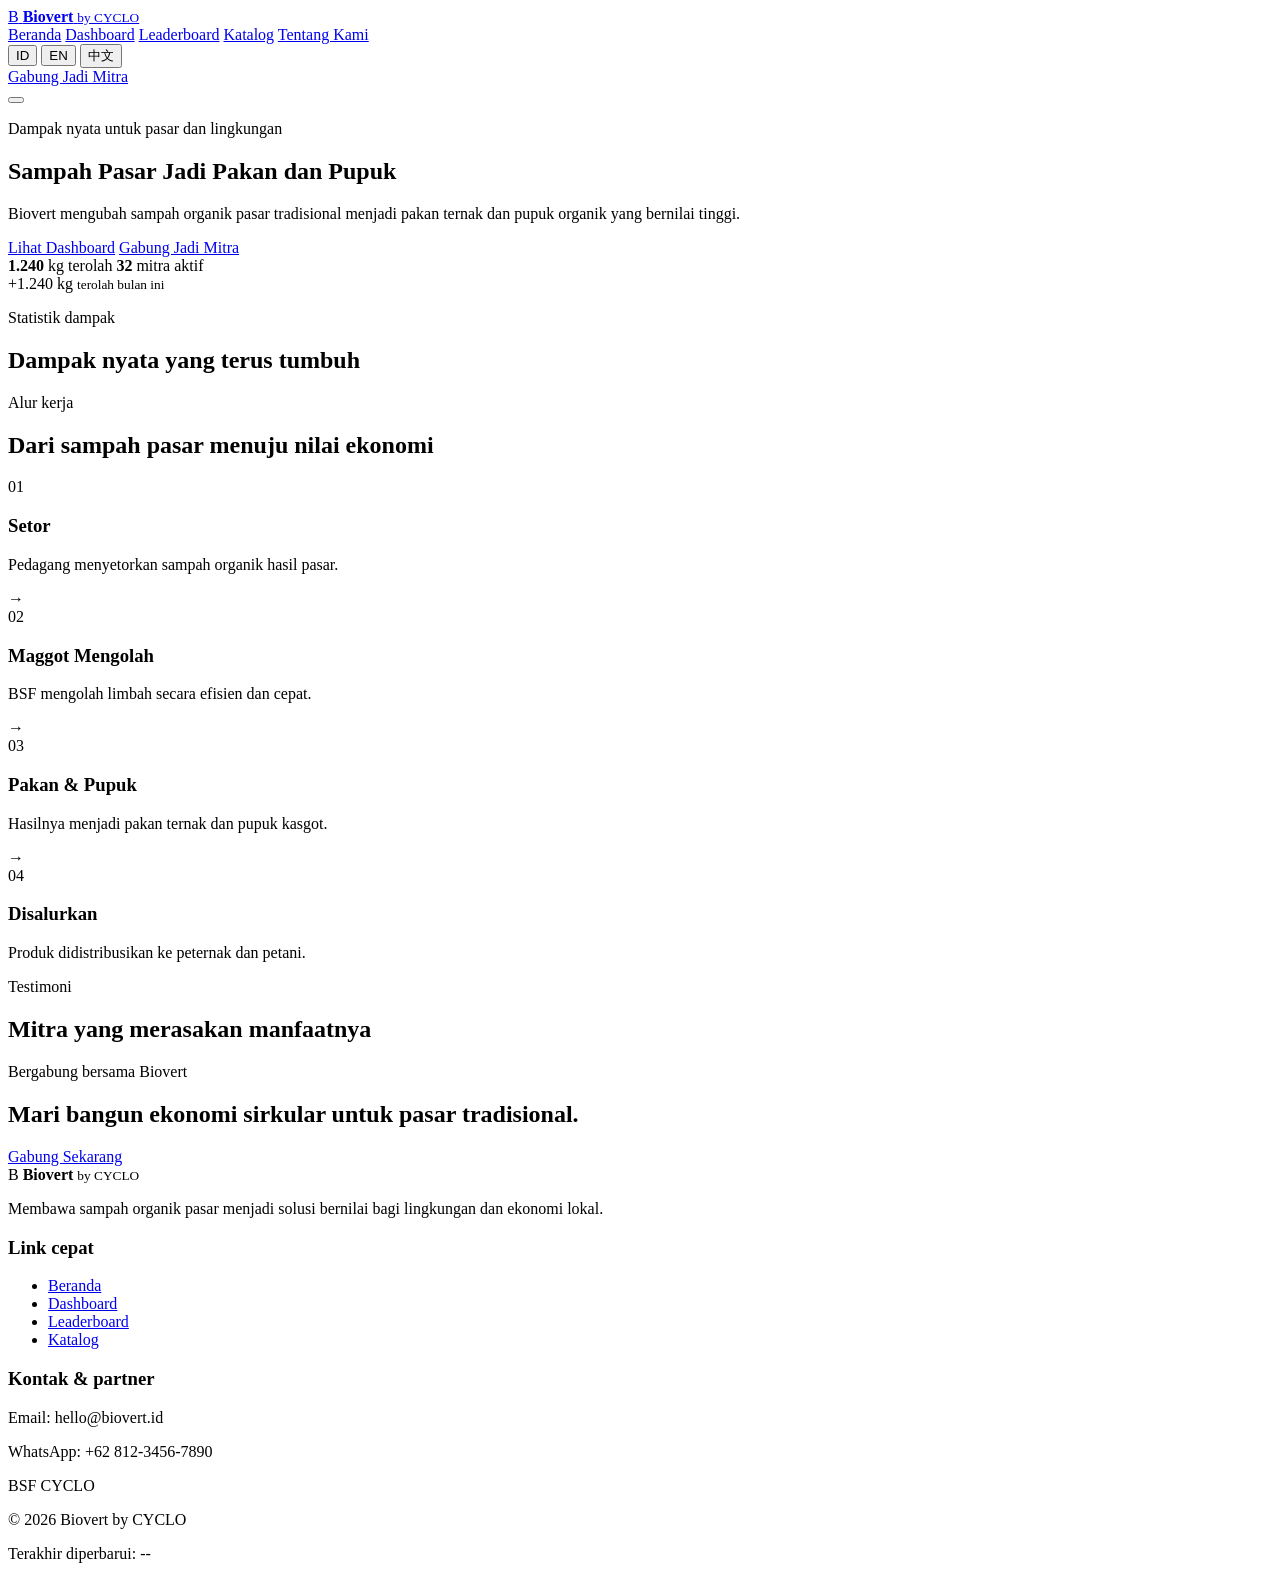
<file: index.html>
<!DOCTYPE html>
<html lang="id">
  <head>
    <meta charset="UTF-8" />
    <meta name="viewport" content="width=device-width, initial-scale=1.0" />
    <title>Biovert by CYCLO</title>
    <meta name="description" content="Biovert mengubah sampah organik pasar menjadi pakan ternak dan pupuk organik melalui budidaya maggot BSF." />
    <meta property="og:title" content="Biovert by CYCLO" />
    <meta property="og:description" content="Sampah pasar jadi pakan dan pupuk untuk masa depan yang berkelanjutan." />
    <meta property="og:type" content="website" />
    <meta property="og:image" content="/assets/images/og-image.jpg" />
    <link rel="preconnect" href="https://fonts.googleapis.com" />
    <link rel="preconnect" href="https://fonts.gstatic.com" crossorigin />
    <link href="https://fonts.googleapis.com/css2?family=Inter:wght@400;500;600;700;800&family=Poppins:wght@600;700;800&family=Noto+Sans+SC:wght@400;500;700&display=swap" rel="stylesheet" />
    <link rel="stylesheet" href="assets/css/styles.css" />
  </head>
  <body>
    <header class="site-header">
      <div class="container nav-wrap">
        <a class="brand" href="index.html" aria-label="Biovert home">
          <span class="brand-mark">B</span>
          <span class="brand-text">
            <strong>Biovert</strong>
            <small>by CYCLO</small>
          </span>
        </a>

        <nav class="nav" aria-label="Main navigation">
          <a href="index.html">Beranda</a>
          <a href="dashboard.html">Dashboard</a>
          <a href="leaderboard.html">Leaderboard</a>
          <a href="katalog.html">Katalog</a>
          <a href="tentang.html">Tentang Kami</a>
        </nav>

        <div class="nav-actions">
          <div class="language-switcher" aria-label="Language switcher">
            <button class="lang-btn active" data-lang="id">ID</button>
            <button class="lang-btn" data-lang="en">EN</button>
            <button class="lang-btn" data-lang="zh">中文</button>
          </div>
          <a class="btn btn-primary" href="gabung.html">Gabung Jadi Mitra</a>
        </div>

        <button class="menu-toggle" aria-label="Open navigation" aria-expanded="false">
          <span></span><span></span><span></span>
        </button>
      </div>
    </header>

    <main>
      <section class="hero section-sm">
        <div class="container hero-grid">
          <div class="hero-copy reveal-up">
            <p class="eyebrow" data-i18n="home.eyebrow">Dampak nyata untuk pasar dan lingkungan</p>
            <h1 data-i18n="home.heroTitle">Sampah Pasar Jadi Pakan dan Pupuk</h1>
            <p class="lead" data-i18n="home.heroLead">Biovert mengubah sampah organik pasar tradisional menjadi pakan ternak dan pupuk organik yang bernilai tinggi.</p>
            <div class="hero-actions">
              <a href="dashboard.html" class="btn btn-primary" data-i18n="home.dashboardBtn">Lihat Dashboard</a>
              <a href="gabung.html" class="btn btn-outline" data-i18n="home.joinBtn">Gabung Jadi Mitra</a>
            </div>
            <div class="meta-row">
              <span class="pill"><strong>1.240</strong> kg terolah</span>
              <span class="pill"><strong>32</strong> mitra aktif</span>
            </div>
          </div>

          <div class="hero-visual reveal-up">
            <div class="visual-card card">
              <div class="mini-grid">
                <div class="mini-box green"></div>
                <div class="mini-box amber"></div>
                <div class="mini-box dark"></div>
                <div class="mini-box light"></div>
              </div>
              <div class="impact-glow">
                <span class="impact-text">+1.240 kg</span>
                <small>terolah bulan ini</small>
              </div>
            </div>
          </div>
        </div>
      </section>

      <section class="stats section-sm">
        <div class="container">
          <div class="section-heading center">
            <p class="eyebrow" data-i18n="home.statsEyebrow">Statistik dampak</p>
            <h2 data-i18n="home.statsTitle">Dampak nyata yang terus tumbuh</h2>
          </div>
          <div id="impact-cards" class="stats-grid"></div>
        </div>
      </section>

      <section class="workflow section-sm">
        <div class="container">
          <div class="section-heading center">
            <p class="eyebrow" data-i18n="home.workflowEyebrow">Alur kerja</p>
            <h2 data-i18n="home.workflowTitle">Dari sampah pasar menuju nilai ekonomi</h2>
          </div>
          <div class="steps-grid">
            <div class="step-card card">
              <div class="step-icon">01</div>
              <h3 data-i18n="home.step1">Setor</h3>
              <p data-i18n="home.step1Text">Pedagang menyetorkan sampah organik hasil pasar.</p>
            </div>
            <div class="step-arrow">→</div>
            <div class="step-card card">
              <div class="step-icon">02</div>
              <h3 data-i18n="home.step2">Maggot Mengolah</h3>
              <p data-i18n="home.step2Text">BSF mengolah limbah secara efisien dan cepat.</p>
            </div>
            <div class="step-arrow">→</div>
            <div class="step-card card">
              <div class="step-icon">03</div>
              <h3 data-i18n="home.step3">Pakan & Pupuk</h3>
              <p data-i18n="home.step3Text">Hasilnya menjadi pakan ternak dan pupuk kasgot.</p>
            </div>
            <div class="step-arrow">→</div>
            <div class="step-card card">
              <div class="step-icon">04</div>
              <h3 data-i18n="home.step4">Disalurkan</h3>
              <p data-i18n="home.step4Text">Produk didistribusikan ke peternak dan petani.</p>
            </div>
          </div>
        </div>
      </section>

      <section class="testimonials section-sm">
        <div class="container">
          <div class="section-heading center">
            <p class="eyebrow" data-i18n="home.testiEyebrow">Testimoni</p>
            <h2 data-i18n="home.testiTitle">Mitra yang merasakan manfaatnya</h2>
          </div>
          <div id="testimonial-cards" class="testimonial-grid"></div>
        </div>
      </section>

      <section class="cta-band section-sm">
        <div class="container">
          <div class="cta-panel">
            <div>
              <p class="eyebrow light" data-i18n="home.ctaEyebrow">Bergabung bersama Biovert</p>
              <h2 data-i18n="home.ctaTitle">Mari bangun ekonomi sirkular untuk pasar tradisional.</h2>
            </div>
            <a href="gabung.html" class="btn btn-light" data-i18n="home.ctaBtn">Gabung Sekarang</a>
          </div>
        </div>
      </section>
    </main>

    <footer class="site-footer">
      <div class="container footer-grid">
        <div>
          <div class="brand footer-brand">
            <span class="brand-mark">B</span>
            <span class="brand-text">
              <strong>Biovert</strong>
              <small>by CYCLO</small>
            </span>
          </div>
          <p data-i18n="footer.about">Membawa sampah organik pasar menjadi solusi bernilai bagi lingkungan dan ekonomi lokal.</p>
        </div>
        <div>
          <h3 data-i18n="footer.linksTitle">Link cepat</h3>
          <ul>
            <li><a href="index.html" data-i18n="nav.home">Beranda</a></li>
            <li><a href="dashboard.html" data-i18n="nav.dashboard">Dashboard</a></li>
            <li><a href="leaderboard.html" data-i18n="nav.leaderboard">Leaderboard</a></li>
            <li><a href="katalog.html" data-i18n="nav.catalog">Katalog</a></li>
          </ul>
        </div>
        <div>
          <h3 data-i18n="footer.contactTitle">Kontak & partner</h3>
          <p>Email: hello@biovert.id</p>
          <p>WhatsApp: +62 812-3456-7890</p>
          <div class="partner-badges">
            <span>BSF</span>
            <span>CYCLO</span>
          </div>
        </div>
      </div>
      <div class="footer-bottom">
        <div class="container">
          <p>© 2026 Biovert by CYCLO</p>
          <p class="last-updated" data-role="last-updated">Terakhir diperbarui: --</p>
        </div>
      </div>
    </footer>

    <script src="assets/js/data.js"></script>
    <script src="assets/js/app.js"></script>
  </body>
</html>
</file>
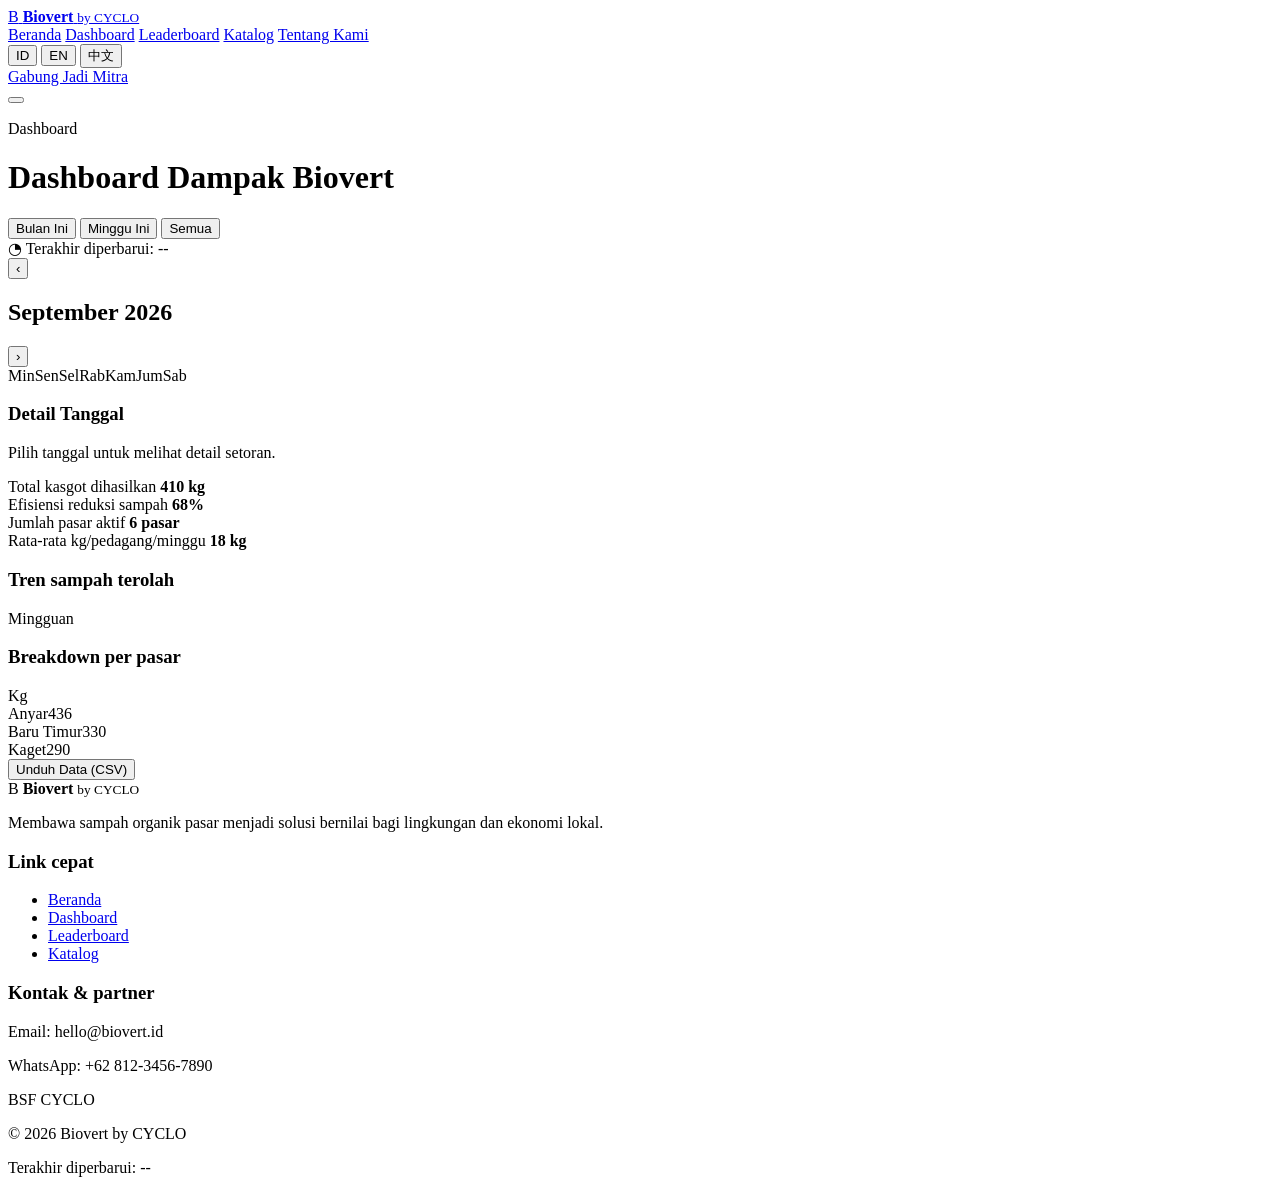
<file: dashboard.html>
<!DOCTYPE html>
<html lang="id">
  <head>
    <meta charset="UTF-8" />
    <meta name="viewport" content="width=device-width, initial-scale=1.0" />
    <title>Dashboard Data - Biovert</title>
    <meta name="description" content="Dashboard dampak Biovert: kalender setoran, grafik trend, dan ringkasan real-time." />
    <meta property="og:title" content="Dashboard Data - Biovert" />
    <meta property="og:description" content="Pantau dampak sosial dan lingkungan Biovert dalam satu dashboard." />
    <meta property="og:type" content="website" />
    <meta property="og:image" content="/assets/images/og-image.jpg" />
    <link rel="preconnect" href="https://fonts.googleapis.com" />
    <link rel="preconnect" href="https://fonts.gstatic.com" crossorigin />
    <link href="https://fonts.googleapis.com/css2?family=Inter:wght@400;500;600;700;800&family=Poppins:wght@600;700;800&family=Noto+Sans+SC:wght@400;500;700&display=swap" rel="stylesheet" />
    <link rel="stylesheet" href="assets/css/styles.css" />
  </head>
  <body>
    <header class="site-header">
      <div class="container nav-wrap">
        <a class="brand" href="index.html" aria-label="Biovert home">
          <span class="brand-mark">B</span>
          <span class="brand-text">
            <strong>Biovert</strong>
            <small>by CYCLO</small>
          </span>
        </a>

        <nav class="nav" aria-label="Main navigation">
          <a href="index.html">Beranda</a>
          <a href="dashboard.html">Dashboard</a>
          <a href="leaderboard.html">Leaderboard</a>
          <a href="katalog.html">Katalog</a>
          <a href="tentang.html">Tentang Kami</a>
        </nav>

        <div class="nav-actions">
          <div class="language-switcher" aria-label="Language switcher">
            <button class="lang-btn active" data-lang="id">ID</button>
            <button class="lang-btn" data-lang="en">EN</button>
            <button class="lang-btn" data-lang="zh">中文</button>
          </div>
          <a class="btn btn-primary" href="gabung.html">Gabung Jadi Mitra</a>
        </div>

        <button class="menu-toggle" aria-label="Open navigation" aria-expanded="false">
          <span></span><span></span><span></span>
        </button>
      </div>
    </header>

    <main class="page-shell dashboard-page">
      <div class="container page-header">
        <div>
          <p class="eyebrow">Dashboard</p>
          <h1>Dashboard Dampak Biovert</h1>
        </div>
        <div class="toolbar-row">
          <div class="segmented-control" aria-label="Filter range">
            <button class="segment active" data-range="month">Bulan Ini</button>
            <button class="segment" data-range="week">Minggu Ini</button>
            <button class="segment" data-range="all">Semua</button>
          </div>
          <div class="updated-label"><span class="icon-clock">◔</span> Terakhir diperbarui: <span id="dashboard-updated">--</span></div>
        </div>
      </div>

      <div class="container dashboard-layout">
        <section class="panel calendar-panel">
          <div class="calendar-header">
            <button id="prevMonth" class="calendar-nav" aria-label="Previous month">‹</button>
            <h2 id="calendarMonthLabel">September 2026</h2>
            <button id="nextMonth" class="calendar-nav" aria-label="Next month">›</button>
          </div>
          <div class="calendar-weekdays">
            <span>Min</span><span>Sen</span><span>Sel</span><span>Rab</span><span>Kam</span><span>Jum</span><span>Sab</span>
          </div>
          <div id="calendarGrid" class="calendar-grid" aria-live="polite"></div>
        </section>

        <aside id="dateDetails" class="panel details-panel">
          <h3>Detail Tanggal</h3>
          <p class="empty-state">Pilih tanggal untuk melihat detail setoran.</p>
        </aside>
      </div>

      <div class="container dashboard-metrics">
        <div class="summary-grid">
          <article class="panel metric-card">
            <span class="metric-label">Total kasgot dihasilkan</span>
            <strong>410 kg</strong>
          </article>
          <article class="panel metric-card">
            <span class="metric-label">Efisiensi reduksi sampah</span>
            <strong>68%</strong>
          </article>
          <article class="panel metric-card">
            <span class="metric-label">Jumlah pasar aktif</span>
            <strong>6 pasar</strong>
          </article>
          <article class="panel metric-card">
            <span class="metric-label">Rata-rata kg/pedagang/minggu</span>
            <strong>18 kg</strong>
          </article>
        </div>
      </div>

      <div class="container charts-grid">
        <section class="panel">
          <div class="panel-header">
            <h3>Tren sampah terolah</h3>
            <span class="tag">Mingguan</span>
          </div>
          <div class="chart chart-line">
            <div class="line-plot"></div>
          </div>
        </section>

        <section class="panel">
          <div class="panel-header">
            <h3>Breakdown per pasar</h3>
            <span class="tag">Kg</span>
          </div>
          <div class="bars">
            <div class="bar-group"><span class="bar-label">Anyar</span><span class="bar" style="height: 72%"></span><span class="bar-value">436</span></div>
            <div class="bar-group"><span class="bar-label">Baru Timur</span><span class="bar" style="height: 56%"></span><span class="bar-value">330</span></div>
            <div class="bar-group"><span class="bar-label">Kaget</span><span class="bar" style="height: 48%"></span><span class="bar-value">290</span></div>
          </div>
        </section>
      </div>

      <div class="container export-row">
        <button class="btn btn-primary" id="downloadCsvBtn">Unduh Data (CSV)</button>
      </div>
    </main>

    <footer class="site-footer">
      <div class="container footer-grid">
        <div>
          <div class="brand footer-brand">
            <span class="brand-mark">B</span>
            <span class="brand-text">
              <strong>Biovert</strong>
              <small>by CYCLO</small>
            </span>
          </div>
          <p>Membawa sampah organik pasar menjadi solusi bernilai bagi lingkungan dan ekonomi lokal.</p>
        </div>
        <div>
          <h3>Link cepat</h3>
          <ul>
            <li><a href="index.html">Beranda</a></li>
            <li><a href="dashboard.html">Dashboard</a></li>
            <li><a href="leaderboard.html">Leaderboard</a></li>
            <li><a href="katalog.html">Katalog</a></li>
          </ul>
        </div>
        <div>
          <h3>Kontak & partner</h3>
          <p>Email: hello@biovert.id</p>
          <p>WhatsApp: +62 812-3456-7890</p>
          <div class="partner-badges">
            <span>BSF</span>
            <span>CYCLO</span>
          </div>
        </div>
      </div>
      <div class="footer-bottom">
        <div class="container">
          <p>© 2026 Biovert by CYCLO</p>
          <p class="last-updated">Terakhir diperbarui: --</p>
        </div>
      </div>
    </footer>

    <script src="assets/js/data.js"></script>
    <script src="assets/js/app.js"></script>
  </body>
</html>
</file>
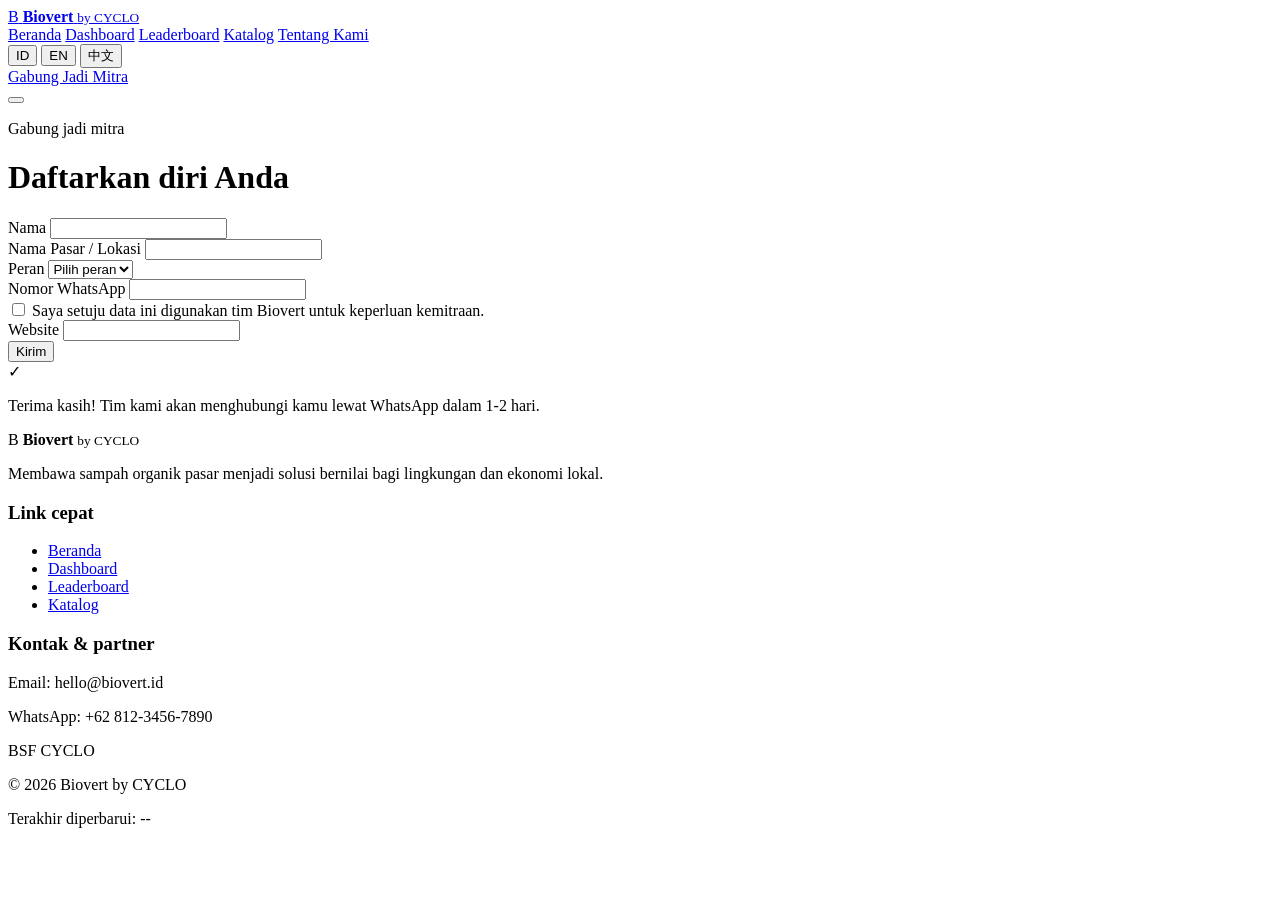
<file: gabung.html>
<!DOCTYPE html>
<html lang="id">
  <head>
    <meta charset="UTF-8" />
    <meta name="viewport" content="width=device-width, initial-scale=1.0" />
    <title>Gabung Jadi Mitra - Biovert</title>
    <meta name="description" content="Form pendaftaran mitra baru Biovert." />
    <meta property="og:title" content="Gabung Jadi Mitra - Biovert" />
    <meta property="og:description" content="Daftarkan diri Anda menjadi mitra Biovert." />
    <meta property="og:type" content="website" />
    <meta property="og:image" content="/assets/images/og-image.jpg" />
    <link rel="preconnect" href="https://fonts.googleapis.com" />
    <link rel="preconnect" href="https://fonts.gstatic.com" crossorigin />
    <link href="https://fonts.googleapis.com/css2?family=Inter:wght@400;500;600;700;800&family=Poppins:wght@600;700;800&family=Noto+Sans+SC:wght@400;500;700&display=swap" rel="stylesheet" />
    <link rel="stylesheet" href="assets/css/styles.css" />
  </head>
  <body>
    <header class="site-header">
      <div class="container nav-wrap">
        <a class="brand" href="index.html" aria-label="Biovert home">
          <span class="brand-mark">B</span>
          <span class="brand-text">
            <strong>Biovert</strong>
            <small>by CYCLO</small>
          </span>
        </a>

        <nav class="nav" aria-label="Main navigation">
          <a href="index.html">Beranda</a>
          <a href="dashboard.html">Dashboard</a>
          <a href="leaderboard.html">Leaderboard</a>
          <a href="katalog.html">Katalog</a>
          <a href="tentang.html">Tentang Kami</a>
        </nav>

        <div class="nav-actions">
          <div class="language-switcher" aria-label="Language switcher">
            <button class="lang-btn active" data-lang="id">ID</button>
            <button class="lang-btn" data-lang="en">EN</button>
            <button class="lang-btn" data-lang="zh">中文</button>
          </div>
          <a class="btn btn-primary" href="gabung.html">Gabung Jadi Mitra</a>
        </div>

        <button class="menu-toggle" aria-label="Open navigation" aria-expanded="false">
          <span></span><span></span><span></span>
        </button>
      </div>
    </header>

    <main class="page-shell">
      <div class="container form-wrap">
        <div class="panel form-panel">
          <p class="eyebrow">Gabung jadi mitra</p>
          <h1>Daftarkan diri Anda</h1>
          <form id="joinForm" novalidate>
            <div class="field-group">
              <label for="nama">Nama</label>
              <input id="nama" name="nama" type="text" required />
              <small class="error-message"></small>
            </div>

            <div class="field-group">
              <label for="pasar">Nama Pasar / Lokasi</label>
              <input id="pasar" name="pasar" type="text" required />
              <small class="error-message"></small>
            </div>

            <div class="field-group">
              <label for="peran">Peran</label>
              <select id="peran" name="peran" required>
                <option value="">Pilih peran</option>
                <option value="Pedagang">Pedagang</option>
                <option value="Peternak">Peternak</option>
                <option value="Petani">Petani</option>
              </select>
              <small class="error-message"></small>
            </div>

            <div class="field-group">
              <label for="whatsapp">Nomor WhatsApp</label>
              <input id="whatsapp" name="whatsapp" type="tel" required />
              <small class="error-message"></small>
            </div>

            <div class="field-group checkbox-field">
              <label class="checkbox-label">
                <input id="consent" name="consent" type="checkbox" />
                <span>Saya setuju data ini digunakan tim Biovert untuk keperluan kemitraan.</span>
              </label>
              <small class="error-message"></small>
            </div>

            <div class="honeypot-field">
              <label for="website">Website</label>
              <input id="website" name="website" type="text" tabindex="-1" autocomplete="off" />
            </div>

            <button type="submit" class="btn btn-primary wide-btn" id="submitJoinBtn">Kirim</button>
          </form>

          <div id="joinSuccess" class="success-box hidden">
            <span class="success-icon">✓</span>
            <p>Terima kasih! Tim kami akan menghubungi kamu lewat WhatsApp dalam 1-2 hari.</p>
          </div>
        </div>
      </div>
    </main>

    <footer class="site-footer">
      <div class="container footer-grid">
        <div>
          <div class="brand footer-brand">
            <span class="brand-mark">B</span>
            <span class="brand-text">
              <strong>Biovert</strong>
              <small>by CYCLO</small>
            </span>
          </div>
          <p>Membawa sampah organik pasar menjadi solusi bernilai bagi lingkungan dan ekonomi lokal.</p>
        </div>
        <div>
          <h3>Link cepat</h3>
          <ul>
            <li><a href="index.html">Beranda</a></li>
            <li><a href="dashboard.html">Dashboard</a></li>
            <li><a href="leaderboard.html">Leaderboard</a></li>
            <li><a href="katalog.html">Katalog</a></li>
          </ul>
        </div>
        <div>
          <h3>Kontak & partner</h3>
          <p>Email: hello@biovert.id</p>
          <p>WhatsApp: +62 812-3456-7890</p>
          <div class="partner-badges">
            <span>BSF</span>
            <span>CYCLO</span>
          </div>
        </div>
      </div>
      <div class="footer-bottom">
        <div class="container">
          <p>© 2026 Biovert by CYCLO</p>
          <p class="last-updated">Terakhir diperbarui: --</p>
        </div>
      </div>
    </footer>

    <script src="assets/js/data.js"></script>
    <script src="assets/js/app.js"></script>
  </body>
</html>
</file>
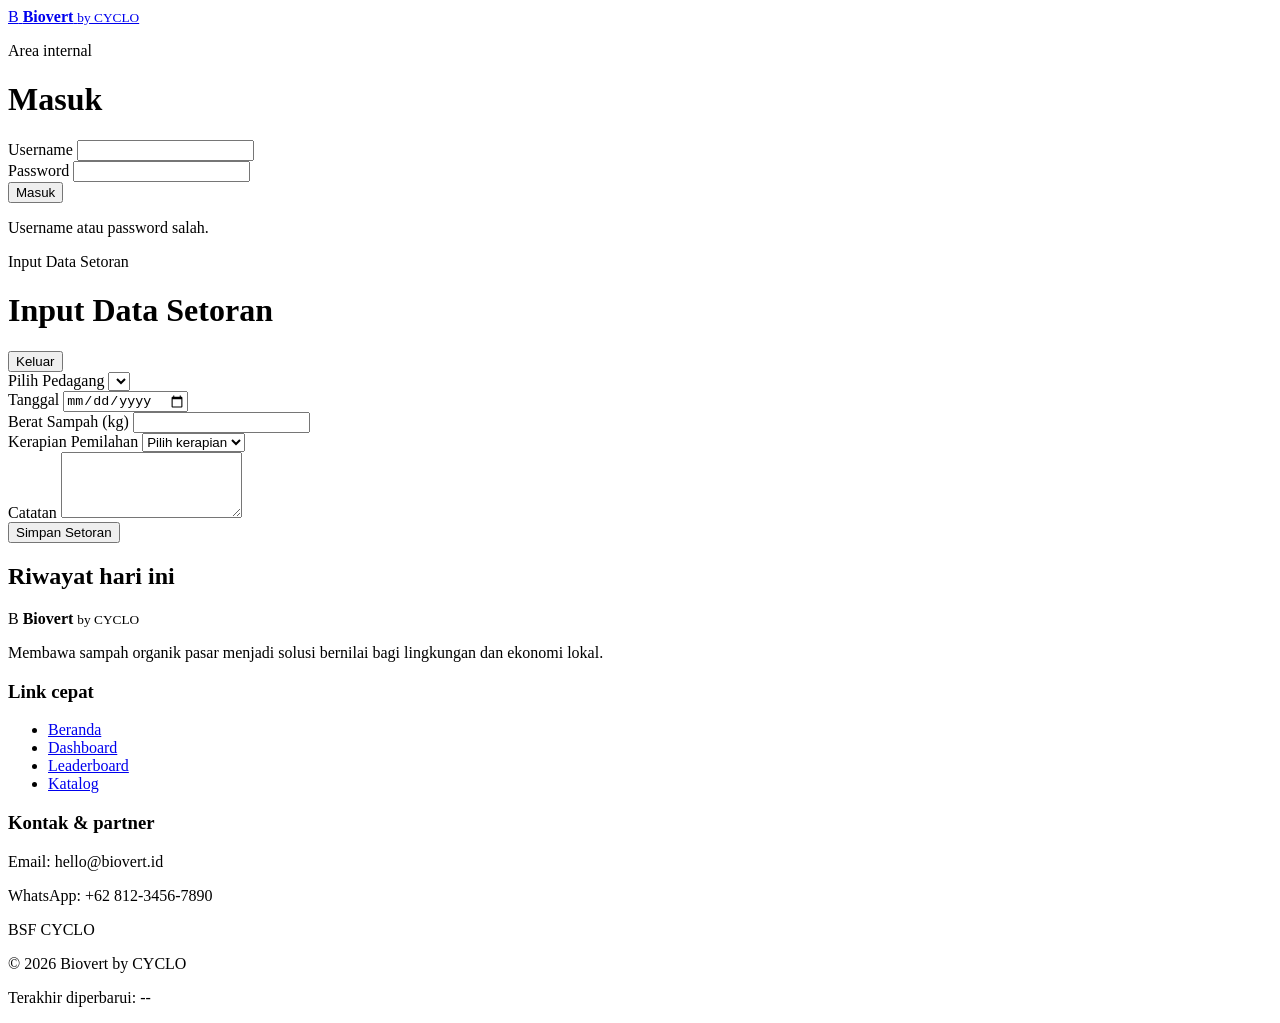
<file: input.html>
<!DOCTYPE html>
<html lang="id">
  <head>
    <meta charset="UTF-8" />
    <meta name="viewport" content="width=device-width, initial-scale=1.0" />
    <title>Input Data Setoran - Biovert</title>
    <meta name="description" content="Form input data setoran internal Biovert." />
    <meta property="og:title" content="Input Data Setoran - Biovert" />
    <meta property="og:description" content="Input data internal untuk mengelola setoran mitra Biovert." />
    <meta property="og:type" content="website" />
    <meta property="og:image" content="/assets/images/og-image.jpg" />
    <link rel="preconnect" href="https://fonts.googleapis.com" />
    <link rel="preconnect" href="https://fonts.gstatic.com" crossorigin />
    <link href="https://fonts.googleapis.com/css2?family=Inter:wght@400;500;600;700;800&family=Poppins:wght@600;700;800&family=Noto+Sans+SC:wght@400;500;700&display=swap" rel="stylesheet" />
    <link rel="stylesheet" href="assets/css/styles.css" />
  </head>
  <body>
    <header class="site-header">
      <div class="container nav-wrap">
        <a class="brand" href="index.html" aria-label="Biovert home">
          <span class="brand-mark">B</span>
          <span class="brand-text">
            <strong>Biovert</strong>
            <small>by CYCLO</small>
          </span>
        </a>
        <div class="nav-spacer"></div>
      </div>
    </header>

    <main class="page-shell login-shell">
      <div class="container auth-shell">
        <div id="loginCard" class="panel auth-panel">
          <p class="eyebrow">Area internal</p>
          <h1>Masuk</h1>
          <form id="loginForm" novalidate>
            <div class="field-group">
              <label for="loginUsername">Username</label>
              <input id="loginUsername" type="text" required />
            </div>
            <div class="field-group">
              <label for="loginPassword">Password</label>
              <input id="loginPassword" type="password" required />
            </div>
            <button type="submit" class="btn btn-primary wide-btn">Masuk</button>
            <p id="loginError" class="field-error hidden">Username atau password salah.</p>
          </form>
        </div>

        <div id="inputPanel" class="panel input-panel hidden">
          <div class="panel-header auth-header">
            <div>
              <p class="eyebrow">Input Data Setoran</p>
              <h1>Input Data Setoran</h1>
            </div>
            <button id="logoutBtn" class="btn btn-outline">Keluar</button>
          </div>

          <form id="setoranForm" novalidate>
            <div class="field-group">
              <label for="pedagangSelect">Pilih Pedagang</label>
              <select id="pedagangSelect" required></select>
              <small class="error-message"></small>
            </div>

            <div class="field-group">
              <label for="tanggalSetoran">Tanggal</label>
              <input id="tanggalSetoran" type="date" required />
              <small class="error-message"></small>
            </div>

            <div class="field-group">
              <label for="beratSampah">Berat Sampah (kg)</label>
              <input id="beratSampah" type="number" min="0.1" step="0.1" required />
              <small class="error-message"></small>
            </div>

            <div class="field-group">
              <label for="kerapian">Kerapian Pemilahan</label>
              <select id="kerapian" required>
                <option value="">Pilih kerapian</option>
                <option value="Rapi">Rapi</option>
                <option value="Cukup Rapi">Cukup Rapi</option>
                <option value="Kurang Rapi">Kurang Rapi</option>
              </select>
              <small class="error-message"></small>
            </div>

            <div class="field-group">
              <label for="catatan">Catatan</label>
              <textarea id="catatan" rows="4"></textarea>
            </div>

            <button type="submit" class="btn btn-primary wide-btn">Simpan Setoran</button>
          </form>

          <div class="history-box">
            <h2>Riwayat hari ini</h2>
            <div id="historyList" class="history-list"></div>
          </div>
        </div>
      </div>
    </main>

    <footer class="site-footer">
      <div class="container footer-grid">
        <div>
          <div class="brand footer-brand">
            <span class="brand-mark">B</span>
            <span class="brand-text">
              <strong>Biovert</strong>
              <small>by CYCLO</small>
            </span>
          </div>
          <p>Membawa sampah organik pasar menjadi solusi bernilai bagi lingkungan dan ekonomi lokal.</p>
        </div>
        <div>
          <h3>Link cepat</h3>
          <ul>
            <li><a href="index.html">Beranda</a></li>
            <li><a href="dashboard.html">Dashboard</a></li>
            <li><a href="leaderboard.html">Leaderboard</a></li>
            <li><a href="katalog.html">Katalog</a></li>
          </ul>
        </div>
        <div>
          <h3>Kontak & partner</h3>
          <p>Email: hello@biovert.id</p>
          <p>WhatsApp: +62 812-3456-7890</p>
          <div class="partner-badges">
            <span>BSF</span>
            <span>CYCLO</span>
          </div>
        </div>
      </div>
      <div class="footer-bottom">
        <div class="container">
          <p>© 2026 Biovert by CYCLO</p>
          <p class="last-updated">Terakhir diperbarui: --</p>
        </div>
      </div>
    </footer>

    <script src="assets/js/data.js"></script>
    <script src="assets/js/app.js"></script>
  </body>
</html>
</file>
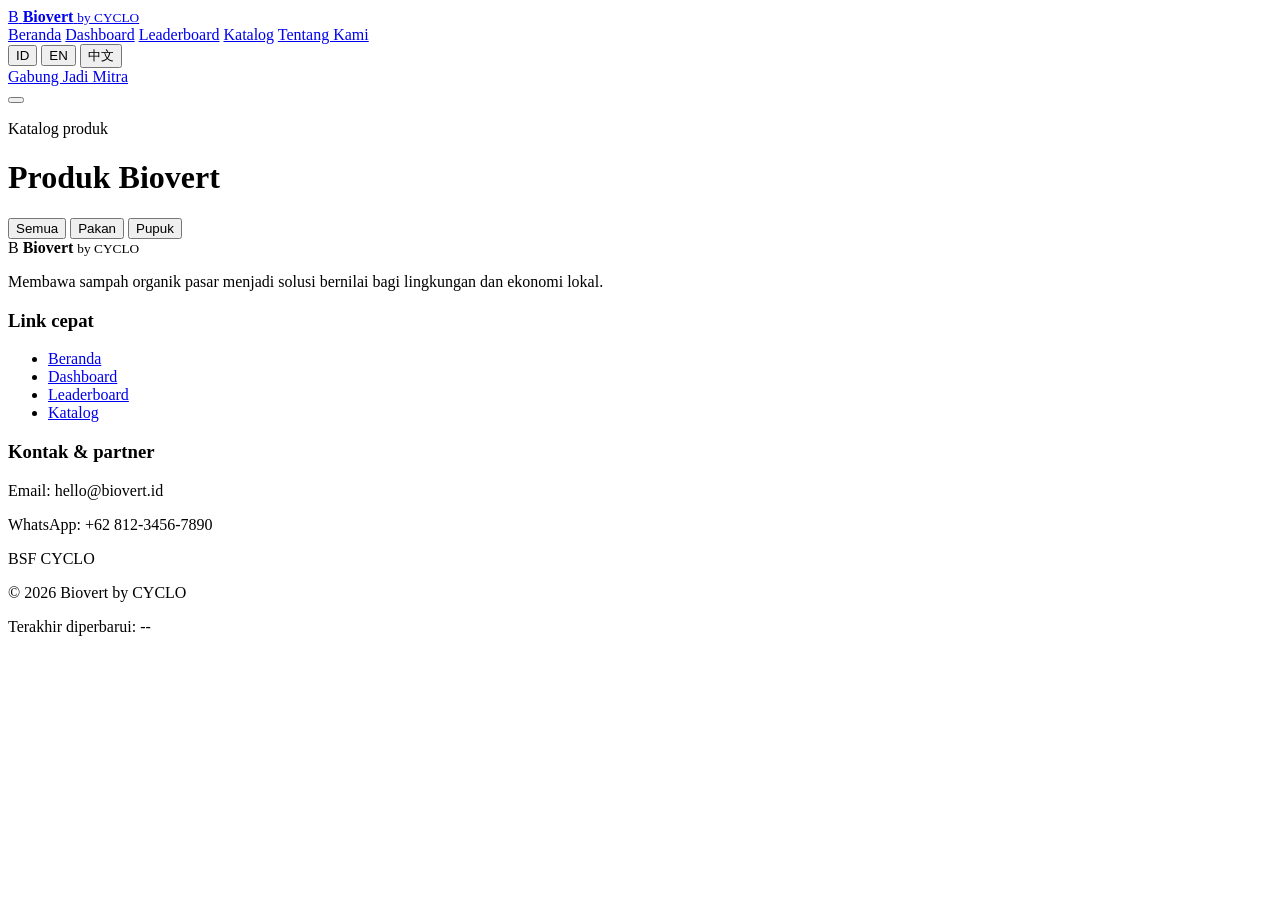
<file: katalog.html>
<!DOCTYPE html>
<html lang="id">
  <head>
    <meta charset="UTF-8" />
    <meta name="viewport" content="width=device-width, initial-scale=1.0" />
    <title>Katalog Produk - Biovert</title>
    <meta name="description" content="Katalog produk Biovert: pakan maggot basah, maggot kering, dan pupuk kasgot." />
    <meta property="og:title" content="Katalog Produk - Biovert" />
    <meta property="og:description" content="Temukan produk ramah lingkungan dari Biovert." />
    <meta property="og:type" content="website" />
    <meta property="og:image" content="/assets/images/og-image.jpg" />
    <link rel="preconnect" href="https://fonts.googleapis.com" />
    <link rel="preconnect" href="https://fonts.gstatic.com" crossorigin />
    <link href="https://fonts.googleapis.com/css2?family=Inter:wght@400;500;600;700;800&family=Poppins:wght@600;700;800&family=Noto+Sans+SC:wght@400;500;700&display=swap" rel="stylesheet" />
    <link rel="stylesheet" href="assets/css/styles.css" />
  </head>
  <body>
    <header class="site-header">
      <div class="container nav-wrap">
        <a class="brand" href="index.html" aria-label="Biovert home">
          <span class="brand-mark">B</span>
          <span class="brand-text">
            <strong>Biovert</strong>
            <small>by CYCLO</small>
          </span>
        </a>

        <nav class="nav" aria-label="Main navigation">
          <a href="index.html">Beranda</a>
          <a href="dashboard.html">Dashboard</a>
          <a href="leaderboard.html">Leaderboard</a>
          <a href="katalog.html">Katalog</a>
          <a href="tentang.html">Tentang Kami</a>
        </nav>

        <div class="nav-actions">
          <div class="language-switcher" aria-label="Language switcher">
            <button class="lang-btn active" data-lang="id">ID</button>
            <button class="lang-btn" data-lang="en">EN</button>
            <button class="lang-btn" data-lang="zh">中文</button>
          </div>
          <a class="btn btn-primary" href="gabung.html">Gabung Jadi Mitra</a>
        </div>

        <button class="menu-toggle" aria-label="Open navigation" aria-expanded="false">
          <span></span><span></span><span></span>
        </button>
      </div>
    </header>

    <main class="page-shell">
      <div class="container page-header">
        <div>
          <p class="eyebrow">Katalog produk</p>
          <h1>Produk Biovert</h1>
        </div>
      </div>
      <div class="container catalog-filter">
        <div class="segmented-control">
          <button class="segment active" data-category="all">Semua</button>
          <button class="segment" data-category="Pakan">Pakan</button>
          <button class="segment" data-category="Pupuk">Pupuk</button>
        </div>
      </div>
      <div class="container">
        <div id="productGrid" class="product-grid"></div>
      </div>
    </main>

    <footer class="site-footer">
      <div class="container footer-grid">
        <div>
          <div class="brand footer-brand">
            <span class="brand-mark">B</span>
            <span class="brand-text">
              <strong>Biovert</strong>
              <small>by CYCLO</small>
            </span>
          </div>
          <p>Membawa sampah organik pasar menjadi solusi bernilai bagi lingkungan dan ekonomi lokal.</p>
        </div>
        <div>
          <h3>Link cepat</h3>
          <ul>
            <li><a href="index.html">Beranda</a></li>
            <li><a href="dashboard.html">Dashboard</a></li>
            <li><a href="leaderboard.html">Leaderboard</a></li>
            <li><a href="katalog.html">Katalog</a></li>
          </ul>
        </div>
        <div>
          <h3>Kontak & partner</h3>
          <p>Email: hello@biovert.id</p>
          <p>WhatsApp: +62 812-3456-7890</p>
          <div class="partner-badges">
            <span>BSF</span>
            <span>CYCLO</span>
          </div>
        </div>
      </div>
      <div class="footer-bottom">
        <div class="container">
          <p>© 2026 Biovert by CYCLO</p>
          <p class="last-updated">Terakhir diperbarui: --</p>
        </div>
      </div>
    </footer>

    <script src="assets/js/data.js"></script>
    <script src="assets/js/app.js"></script>
  </body>
</html>
</file>
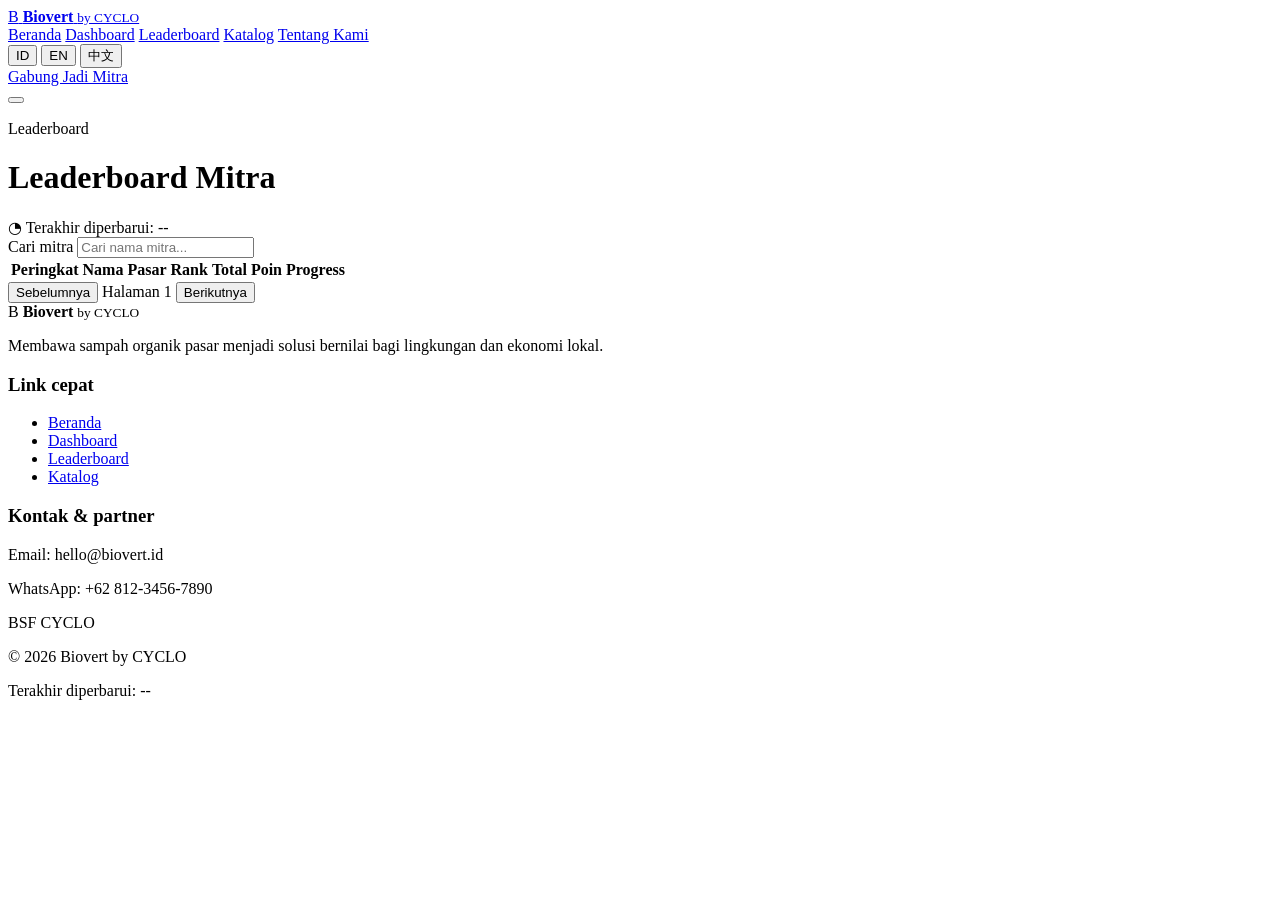
<file: leaderboard.html>
<!DOCTYPE html>
<html lang="id">
  <head>
    <meta charset="UTF-8" />
    <meta name="viewport" content="width=device-width, initial-scale=1.0" />
    <title>Leaderboard Mitra - Biovert</title>
    <meta name="description" content="Leaderboard mitra Biovert: ranking, pencarian, dan progress menuju rank berikutnya." />
    <meta property="og:title" content="Leaderboard Mitra - Biovert" />
    <meta property="og:description" content="Lihat mitra dengan poin tertinggi saat ini di Biovert." />
    <meta property="og:type" content="website" />
    <meta property="og:image" content="/assets/images/og-image.jpg" />
    <link rel="preconnect" href="https://fonts.googleapis.com" />
    <link rel="preconnect" href="https://fonts.gstatic.com" crossorigin />
    <link href="https://fonts.googleapis.com/css2?family=Inter:wght@400;500;600;700;800&family=Poppins:wght@600;700;800&family=Noto+Sans+SC:wght@400;500;700&display=swap" rel="stylesheet" />
    <link rel="stylesheet" href="assets/css/styles.css" />
  </head>
  <body>
    <header class="site-header">
      <div class="container nav-wrap">
        <a class="brand" href="index.html" aria-label="Biovert home">
          <span class="brand-mark">B</span>
          <span class="brand-text">
            <strong>Biovert</strong>
            <small>by CYCLO</small>
          </span>
        </a>

        <nav class="nav" aria-label="Main navigation">
          <a href="index.html">Beranda</a>
          <a href="dashboard.html">Dashboard</a>
          <a href="leaderboard.html">Leaderboard</a>
          <a href="katalog.html">Katalog</a>
          <a href="tentang.html">Tentang Kami</a>
        </nav>

        <div class="nav-actions">
          <div class="language-switcher" aria-label="Language switcher">
            <button class="lang-btn active" data-lang="id">ID</button>
            <button class="lang-btn" data-lang="en">EN</button>
            <button class="lang-btn" data-lang="zh">中文</button>
          </div>
          <a class="btn btn-primary" href="gabung.html">Gabung Jadi Mitra</a>
        </div>

        <button class="menu-toggle" aria-label="Open navigation" aria-expanded="false">
          <span></span><span></span><span></span>
        </button>
      </div>
    </header>

    <main class="page-shell">
      <div class="container page-header leaderboard-header">
        <div>
          <p class="eyebrow">Leaderboard</p>
          <h1>Leaderboard Mitra</h1>
        </div>
        <div class="updated-label"><span class="icon-clock">◔</span> Terakhir diperbarui: <span id="leaderboard-updated">--</span></div>
      </div>

      <div class="container">
        <div id="leaderboard-top3" class="top3-grid"></div>
      </div>

      <div class="container search-panel">
        <div class="search-box">
          <label for="leaderboardSearch">Cari mitra</label>
          <input id="leaderboardSearch" type="search" placeholder="Cari nama mitra..." />
        </div>
      </div>

      <div class="container table-wrap">
        <table class="leaderboard-table">
          <thead>
            <tr>
              <th>Peringkat</th>
              <th>Nama</th>
              <th>Pasar</th>
              <th>Rank</th>
              <th>Total Poin</th>
              <th>Progress</th>
            </tr>
          </thead>
          <tbody id="leaderboardBody"></tbody>
        </table>
      </div>

      <div class="container pagination-wrap">
        <button class="btn btn-outline" id="prevPage">Sebelumnya</button>
        <span id="pageInfo">Halaman 1</span>
        <button class="btn btn-outline" id="nextPage">Berikutnya</button>
      </div>
    </main>

    <footer class="site-footer">
      <div class="container footer-grid">
        <div>
          <div class="brand footer-brand">
            <span class="brand-mark">B</span>
            <span class="brand-text">
              <strong>Biovert</strong>
              <small>by CYCLO</small>
            </span>
          </div>
          <p>Membawa sampah organik pasar menjadi solusi bernilai bagi lingkungan dan ekonomi lokal.</p>
        </div>
        <div>
          <h3>Link cepat</h3>
          <ul>
            <li><a href="index.html">Beranda</a></li>
            <li><a href="dashboard.html">Dashboard</a></li>
            <li><a href="leaderboard.html">Leaderboard</a></li>
            <li><a href="katalog.html">Katalog</a></li>
          </ul>
        </div>
        <div>
          <h3>Kontak & partner</h3>
          <p>Email: hello@biovert.id</p>
          <p>WhatsApp: +62 812-3456-7890</p>
          <div class="partner-badges">
            <span>BSF</span>
            <span>CYCLO</span>
          </div>
        </div>
      </div>
      <div class="footer-bottom">
        <div class="container">
          <p>© 2026 Biovert by CYCLO</p>
          <p class="last-updated">Terakhir diperbarui: --</p>
        </div>
      </div>
    </footer>

    <script src="assets/js/data.js"></script>
    <script src="assets/js/app.js"></script>
  </body>
</html>
</file>
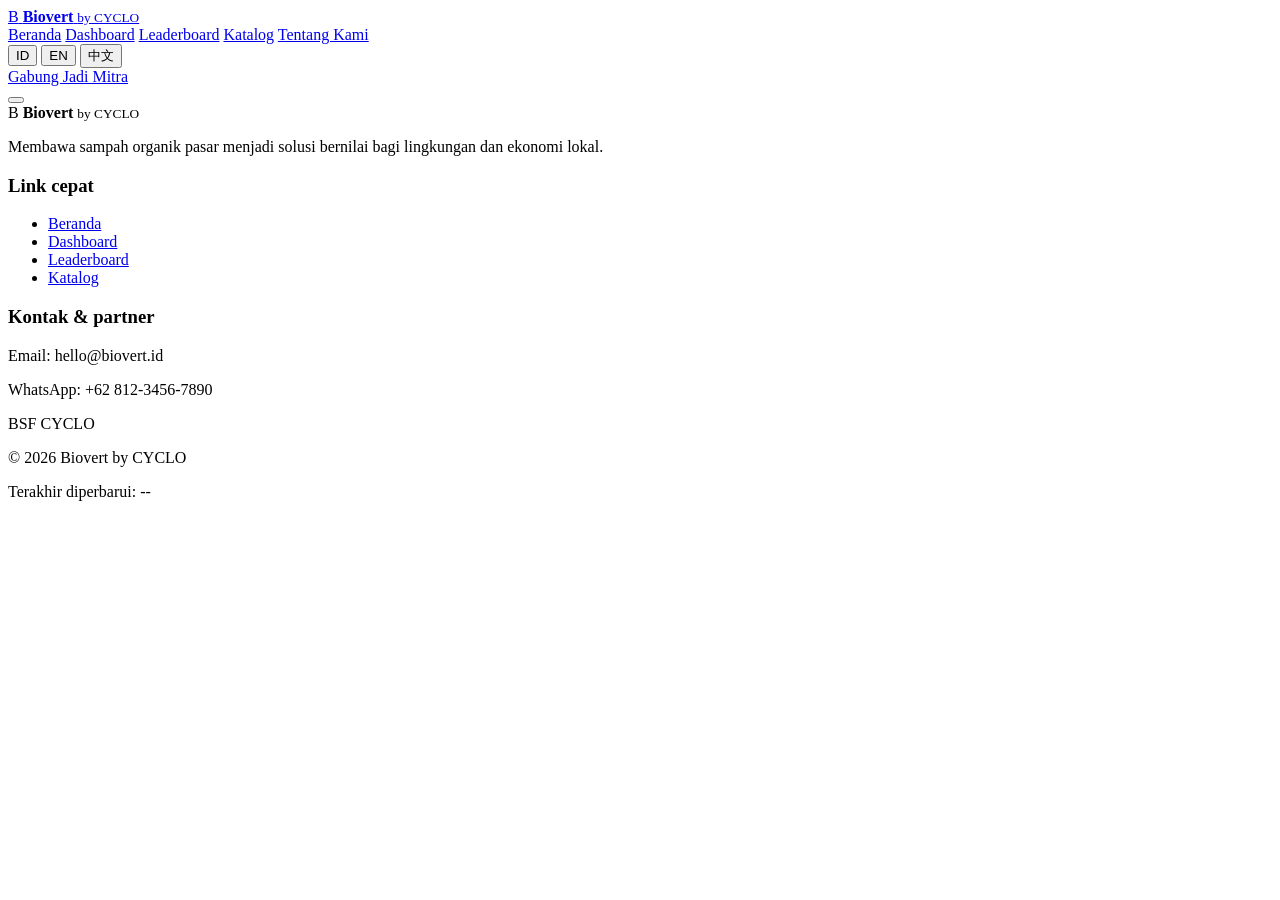
<file: mitra.html>
<!DOCTYPE html>
<html lang="id">
  <head>
    <meta charset="UTF-8" />
    <meta name="viewport" content="width=device-width, initial-scale=1.0" />
    <title>Profil Mitra - Biovert</title>
    <meta name="description" content="Profil mitra Biovert: riwayat setoran, lencana, dan hadiah." />
    <meta property="og:title" content="Profil Mitra - Biovert" />
    <meta property="og:description" content="Lihat aktivitas dan pencapaian mitra Biovert." />
    <meta property="og:type" content="website" />
    <meta property="og:image" content="/assets/images/og-image.jpg" />
    <link rel="preconnect" href="https://fonts.googleapis.com" />
    <link rel="preconnect" href="https://fonts.gstatic.com" crossorigin />
    <link href="https://fonts.googleapis.com/css2?family=Inter:wght@400;500;600;700;800&family=Poppins:wght@600;700;800&family=Noto+Sans+SC:wght@400;500;700&display=swap" rel="stylesheet" />
    <link rel="stylesheet" href="assets/css/styles.css" />
  </head>
  <body>
    <header class="site-header">
      <div class="container nav-wrap">
        <a class="brand" href="index.html" aria-label="Biovert home">
          <span class="brand-mark">B</span>
          <span class="brand-text">
            <strong>Biovert</strong>
            <small>by CYCLO</small>
          </span>
        </a>

        <nav class="nav" aria-label="Main navigation">
          <a href="index.html">Beranda</a>
          <a href="dashboard.html">Dashboard</a>
          <a href="leaderboard.html">Leaderboard</a>
          <a href="katalog.html">Katalog</a>
          <a href="tentang.html">Tentang Kami</a>
        </nav>

        <div class="nav-actions">
          <div class="language-switcher" aria-label="Language switcher">
            <button class="lang-btn active" data-lang="id">ID</button>
            <button class="lang-btn" data-lang="en">EN</button>
            <button class="lang-btn" data-lang="zh">中文</button>
          </div>
          <a class="btn btn-primary" href="gabung.html">Gabung Jadi Mitra</a>
        </div>

        <button class="menu-toggle" aria-label="Open navigation" aria-expanded="false">
          <span></span><span></span><span></span>
        </button>
      </div>
    </header>

    <main class="page-shell">
      <div class="container" id="mitra-profile"></div>
    </main>

    <footer class="site-footer">
      <div class="container footer-grid">
        <div>
          <div class="brand footer-brand">
            <span class="brand-mark">B</span>
            <span class="brand-text">
              <strong>Biovert</strong>
              <small>by CYCLO</small>
            </span>
          </div>
          <p>Membawa sampah organik pasar menjadi solusi bernilai bagi lingkungan dan ekonomi lokal.</p>
        </div>
        <div>
          <h3>Link cepat</h3>
          <ul>
            <li><a href="index.html">Beranda</a></li>
            <li><a href="dashboard.html">Dashboard</a></li>
            <li><a href="leaderboard.html">Leaderboard</a></li>
            <li><a href="katalog.html">Katalog</a></li>
          </ul>
        </div>
        <div>
          <h3>Kontak & partner</h3>
          <p>Email: hello@biovert.id</p>
          <p>WhatsApp: +62 812-3456-7890</p>
          <div class="partner-badges">
            <span>BSF</span>
            <span>CYCLO</span>
          </div>
        </div>
      </div>
      <div class="footer-bottom">
        <div class="container">
          <p>© 2026 Biovert by CYCLO</p>
          <p class="last-updated">Terakhir diperbarui: --</p>
        </div>
      </div>
    </footer>

    <script src="assets/js/data.js"></script>
    <script src="assets/js/app.js"></script>
  </body>
</html>
</file>
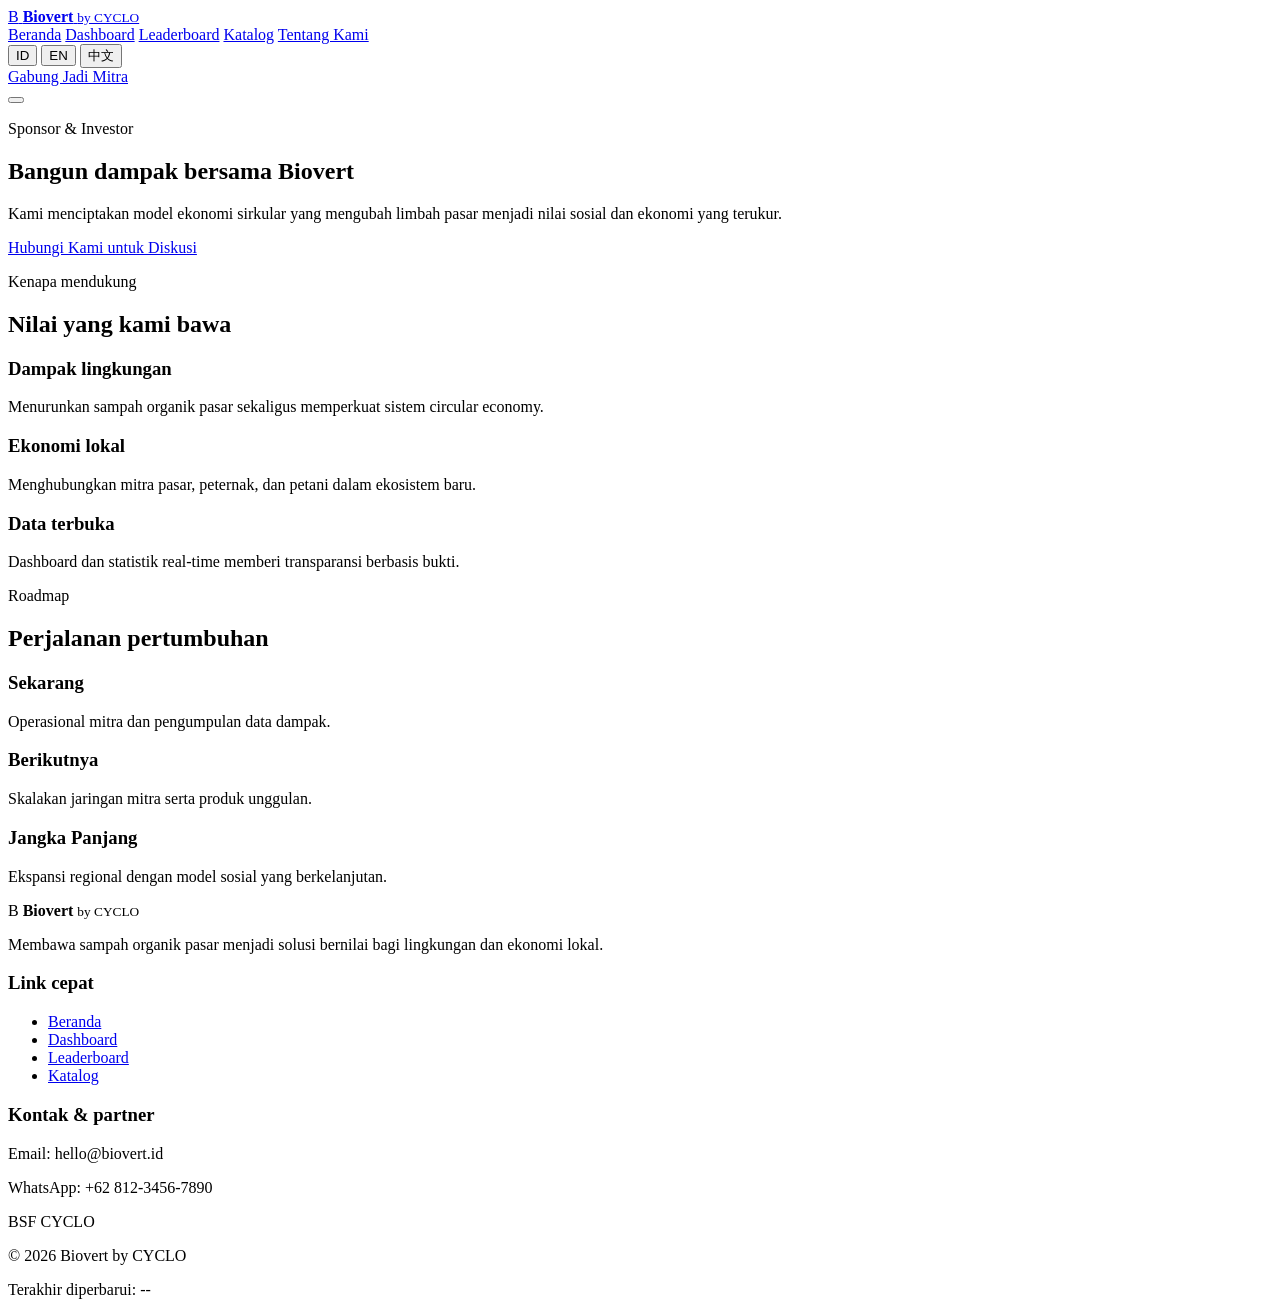
<file: sponsor.html>
<!DOCTYPE html>
<html lang="id">
  <head>
    <meta charset="UTF-8" />
    <meta name="viewport" content="width=device-width, initial-scale=1.0" />
    <title>Sponsor & Investor - Biovert</title>
    <meta name="description" content="Sponsor dan investor Biovert: dampak, peluang kerja sama, dan roadmap." />
    <meta property="og:title" content="Sponsor & Investor - Biovert" />
    <meta property="og:description" content="Bersama Biovert, kami membangun solusi berbasis lingkungan dan ekonomi sirkular." />
    <meta property="og:type" content="website" />
    <meta property="og:image" content="/assets/images/og-image.jpg" />
    <link rel="preconnect" href="https://fonts.googleapis.com" />
    <link rel="preconnect" href="https://fonts.gstatic.com" crossorigin />
    <link href="https://fonts.googleapis.com/css2?family=Inter:wght@400;500;600;700;800&family=Poppins:wght@600;700;800&family=Noto+Sans+SC:wght@400;500;700&display=swap" rel="stylesheet" />
    <link rel="stylesheet" href="assets/css/styles.css" />
  </head>
  <body>
    <header class="site-header">
      <div class="container nav-wrap">
        <a class="brand" href="index.html" aria-label="Biovert home">
          <span class="brand-mark">B</span>
          <span class="brand-text">
            <strong>Biovert</strong>
            <small>by CYCLO</small>
          </span>
        </a>

        <nav class="nav" aria-label="Main navigation">
          <a href="index.html">Beranda</a>
          <a href="dashboard.html">Dashboard</a>
          <a href="leaderboard.html">Leaderboard</a>
          <a href="katalog.html">Katalog</a>
          <a href="tentang.html">Tentang Kami</a>
        </nav>

        <div class="nav-actions">
          <div class="language-switcher" aria-label="Language switcher">
            <button class="lang-btn active" data-lang="id">ID</button>
            <button class="lang-btn" data-lang="en">EN</button>
            <button class="lang-btn" data-lang="zh">中文</button>
          </div>
          <a class="btn btn-primary" href="gabung.html">Gabung Jadi Mitra</a>
        </div>

        <button class="menu-toggle" aria-label="Open navigation" aria-expanded="false">
          <span></span><span></span><span></span>
        </button>
      </div>
    </header>

    <main class="page-shell sponsor-page">
      <section class="container hero-sponsor">
        <div class="hero-copy">
          <p class="eyebrow">Sponsor & Investor</p>
          <h1>Bangun dampak bersama Biovert</h1>
          <p class="lead">Kami menciptakan model ekonomi sirkular yang mengubah limbah pasar menjadi nilai sosial dan ekonomi yang terukur.</p>
          <a href="mailto:hello@biovert.id" class="btn btn-primary">Hubungi Kami untuk Diskusi</a>
        </div>
      </section>

      <section class="container stats-grid sponsor-stats"></section>

      <section class="container section-block">
        <div class="section-heading center">
          <p class="eyebrow">Kenapa mendukung</p>
          <h2>Nilai yang kami bawa</h2>
        </div>
        <div class="three-column">
          <article class="card value-card">
            <h3>Dampak lingkungan</h3>
            <p>Menurunkan sampah organik pasar sekaligus memperkuat sistem circular economy.</p>
          </article>
          <article class="card value-card">
            <h3>Ekonomi lokal</h3>
            <p>Menghubungkan mitra pasar, peternak, dan petani dalam ekosistem baru.</p>
          </article>
          <article class="card value-card">
            <h3>Data terbuka</h3>
            <p>Dashboard dan statistik real-time memberi transparansi berbasis bukti.</p>
          </article>
        </div>
      </section>

      <section class="container section-block">
        <div class="section-heading center">
          <p class="eyebrow">Roadmap</p>
          <h2>Perjalanan pertumbuhan</h2>
        </div>
        <div class="roadmap">
          <div class="roadmap-step active">
            <span class="roadmap-dot"></span>
            <h3>Sekarang</h3>
            <p>Operasional mitra dan pengumpulan data dampak.</p>
          </div>
          <div class="roadmap-step">
            <span class="roadmap-dot"></span>
            <h3>Berikutnya</h3>
            <p>Skalakan jaringan mitra serta produk unggulan.</p>
          </div>
          <div class="roadmap-step muted">
            <span class="roadmap-dot"></span>
            <h3>Jangka Panjang</h3>
            <p>Ekspansi regional dengan model sosial yang berkelanjutan.</p>
          </div>
        </div>
      </section>
    </main>

    <footer class="site-footer">
      <div class="container footer-grid">
        <div>
          <div class="brand footer-brand">
            <span class="brand-mark">B</span>
            <span class="brand-text">
              <strong>Biovert</strong>
              <small>by CYCLO</small>
            </span>
          </div>
          <p>Membawa sampah organik pasar menjadi solusi bernilai bagi lingkungan dan ekonomi lokal.</p>
        </div>
        <div>
          <h3>Link cepat</h3>
          <ul>
            <li><a href="index.html">Beranda</a></li>
            <li><a href="dashboard.html">Dashboard</a></li>
            <li><a href="leaderboard.html">Leaderboard</a></li>
            <li><a href="katalog.html">Katalog</a></li>
          </ul>
        </div>
        <div>
          <h3>Kontak & partner</h3>
          <p>Email: hello@biovert.id</p>
          <p>WhatsApp: +62 812-3456-7890</p>
          <div class="partner-badges">
            <span>BSF</span>
            <span>CYCLO</span>
          </div>
        </div>
      </div>
      <div class="footer-bottom">
        <div class="container">
          <p>© 2026 Biovert by CYCLO</p>
          <p class="last-updated">Terakhir diperbarui: --</p>
        </div>
      </div>
    </footer>

    <script src="assets/js/data.js"></script>
    <script src="assets/js/app.js"></script>
  </body>
</html>
</file>
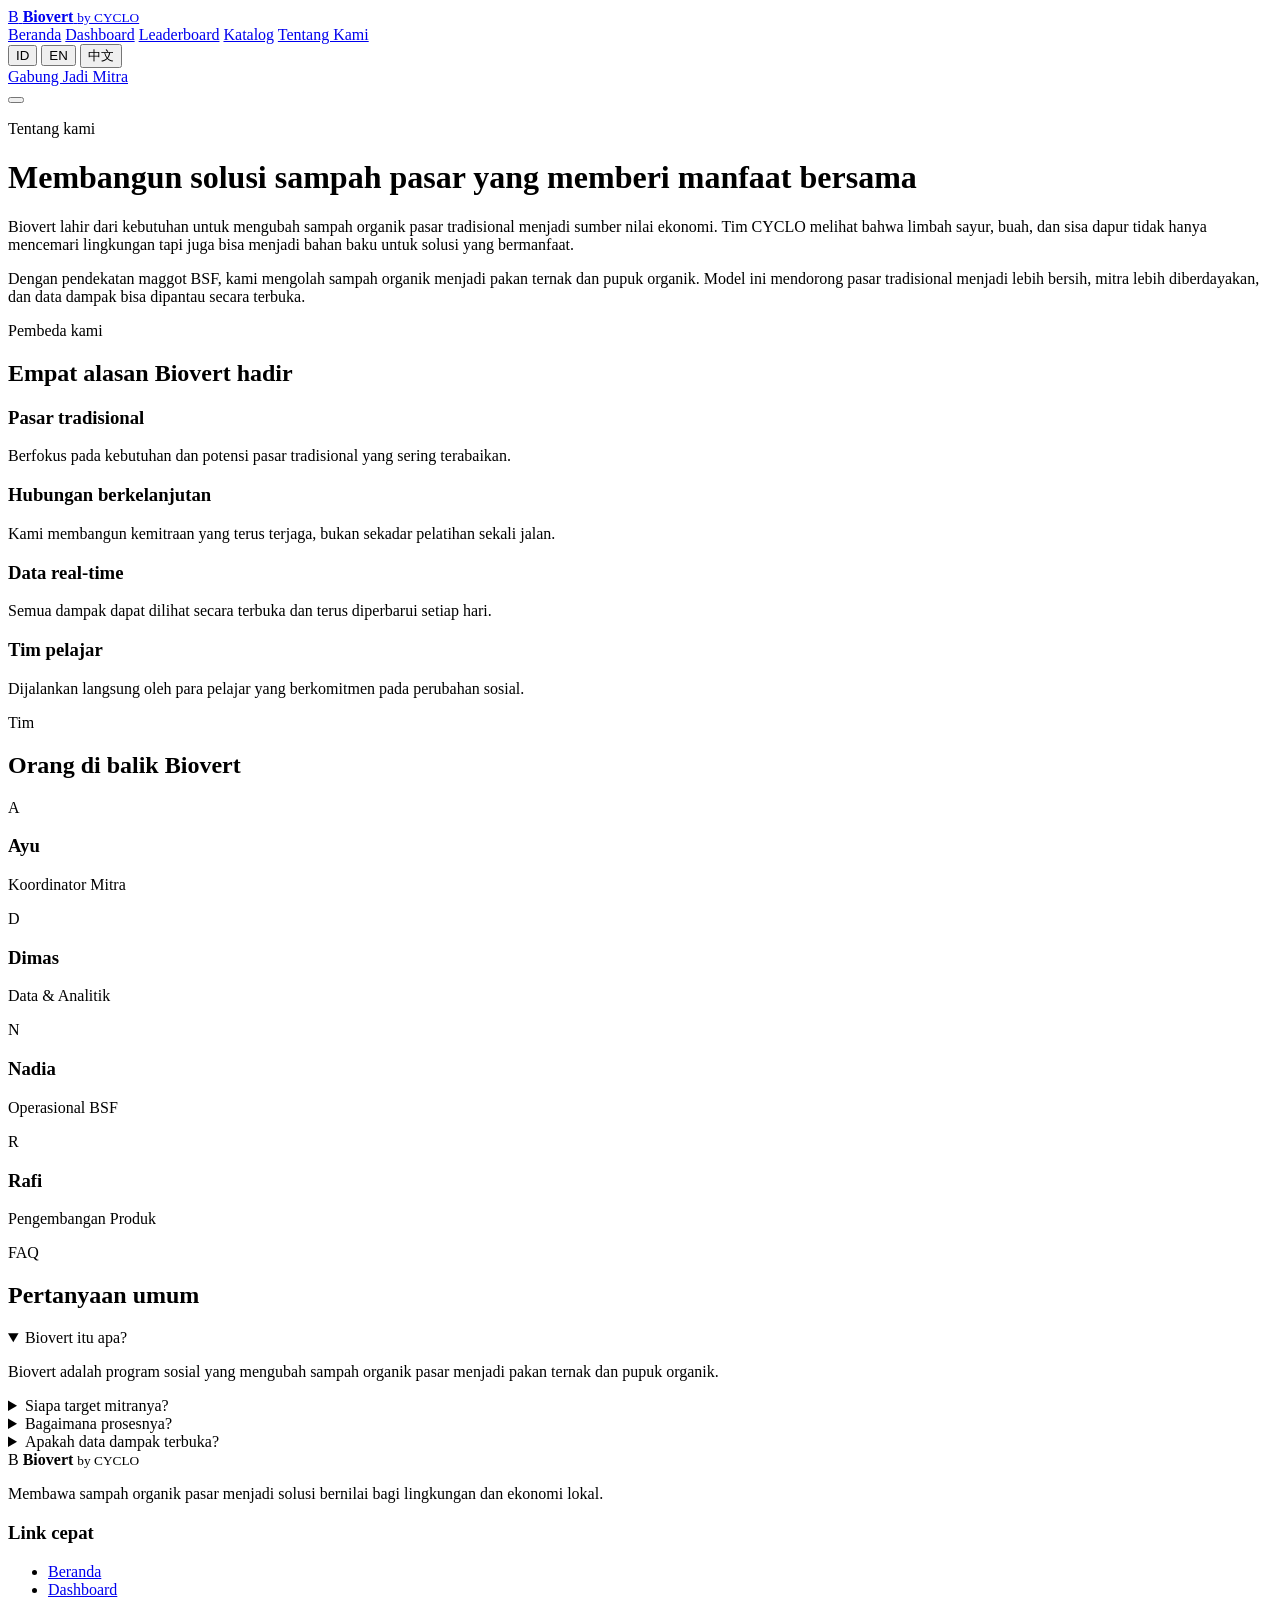
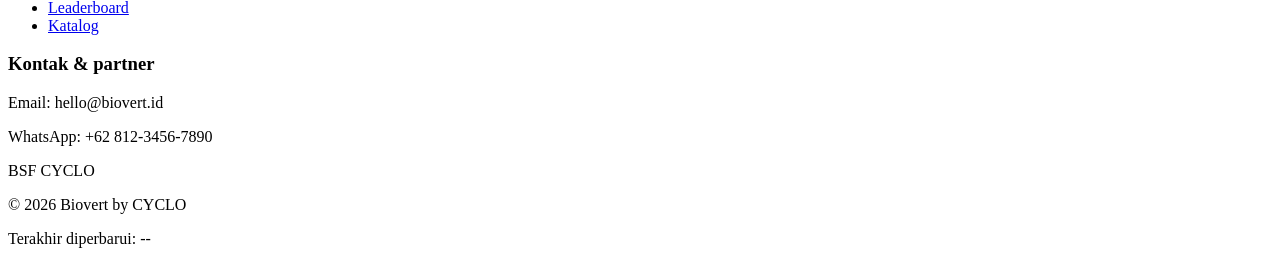
<file: tentang.html>
<!DOCTYPE html>
<html lang="id">
  <head>
    <meta charset="UTF-8" />
    <meta name="viewport" content="width=device-width, initial-scale=1.0" />
    <title>Tentang Kami - Biovert</title>
    <meta name="description" content="Tentang Biovert: cerita tim CYCLO, pembeda, dan pertanyaan umum." />
    <meta property="og:title" content="Tentang Kami - Biovert" />
    <meta property="og:description" content="Pelajari kisah Biovert dan tim CYCLO di balik solusi sampah pasar." />
    <meta property="og:type" content="website" />
    <meta property="og:image" content="/assets/images/og-image.jpg" />
    <link rel="preconnect" href="https://fonts.googleapis.com" />
    <link rel="preconnect" href="https://fonts.gstatic.com" crossorigin />
    <link href="https://fonts.googleapis.com/css2?family=Inter:wght@400;500;600;700;800&family=Poppins:wght@600;700;800&family=Noto+Sans+SC:wght@400;500;700&display=swap" rel="stylesheet" />
    <link rel="stylesheet" href="assets/css/styles.css" />
  </head>
  <body>
    <header class="site-header">
      <div class="container nav-wrap">
        <a class="brand" href="index.html" aria-label="Biovert home">
          <span class="brand-mark">B</span>
          <span class="brand-text">
            <strong>Biovert</strong>
            <small>by CYCLO</small>
          </span>
        </a>

        <nav class="nav" aria-label="Main navigation">
          <a href="index.html">Beranda</a>
          <a href="dashboard.html">Dashboard</a>
          <a href="leaderboard.html">Leaderboard</a>
          <a href="katalog.html">Katalog</a>
          <a href="tentang.html">Tentang Kami</a>
        </nav>

        <div class="nav-actions">
          <div class="language-switcher" aria-label="Language switcher">
            <button class="lang-btn active" data-lang="id">ID</button>
            <button class="lang-btn" data-lang="en">EN</button>
            <button class="lang-btn" data-lang="zh">中文</button>
          </div>
          <a class="btn btn-primary" href="gabung.html">Gabung Jadi Mitra</a>
        </div>

        <button class="menu-toggle" aria-label="Open navigation" aria-expanded="false">
          <span></span><span></span><span></span>
        </button>
      </div>
    </header>

    <main class="page-shell about-page">
      <div class="container section-block">
        <p class="eyebrow">Tentang kami</p>
        <h1>Membangun solusi sampah pasar yang memberi manfaat bersama</h1>
        <div class="story-grid">
          <p>Biovert lahir dari kebutuhan untuk mengubah sampah organik pasar tradisional menjadi sumber nilai ekonomi. Tim CYCLO melihat bahwa limbah sayur, buah, dan sisa dapur tidak hanya mencemari lingkungan tapi juga bisa menjadi bahan baku untuk solusi yang bermanfaat.</p>
          <p>Dengan pendekatan maggot BSF, kami mengolah sampah organik menjadi pakan ternak dan pupuk organik. Model ini mendorong pasar tradisional menjadi lebih bersih, mitra lebih diberdayakan, dan data dampak bisa dipantau secara terbuka.</p>
        </div>
      </div>

      <div class="container section-block">
        <div class="section-heading center">
          <p class="eyebrow">Pembeda kami</p>
          <h2>Empat alasan Biovert hadir</h2>
        </div>
        <div class="four-column">
          <article class="card value-card">
            <h3>Pasar tradisional</h3>
            <p>Berfokus pada kebutuhan dan potensi pasar tradisional yang sering terabaikan.</p>
          </article>
          <article class="card value-card">
            <h3>Hubungan berkelanjutan</h3>
            <p>Kami membangun kemitraan yang terus terjaga, bukan sekadar pelatihan sekali jalan.</p>
          </article>
          <article class="card value-card">
            <h3>Data real-time</h3>
            <p>Semua dampak dapat dilihat secara terbuka dan terus diperbarui setiap hari.</p>
          </article>
          <article class="card value-card">
            <h3>Tim pelajar</h3>
            <p>Dijalankan langsung oleh para pelajar yang berkomitmen pada perubahan sosial.</p>
          </article>
        </div>
      </div>

      <div class="container section-block">
        <div class="section-heading center">
          <p class="eyebrow">Tim</p>
          <h2>Orang di balik Biovert</h2>
        </div>
        <div class="team-grid">
          <article class="card team-card">
            <div class="team-avatar">A</div>
            <h3>Ayu</h3>
            <p>Koordinator Mitra</p>
          </article>
          <article class="card team-card">
            <div class="team-avatar">D</div>
            <h3>Dimas</h3>
            <p>Data & Analitik</p>
          </article>
          <article class="card team-card">
            <div class="team-avatar">N</div>
            <h3>Nadia</h3>
            <p>Operasional BSF</p>
          </article>
          <article class="card team-card">
            <div class="team-avatar">R</div>
            <h3>Rafi</h3>
            <p>Pengembangan Produk</p>
          </article>
        </div>
      </div>

      <div class="container section-block">
        <div class="section-heading center">
          <p class="eyebrow">FAQ</p>
          <h2>Pertanyaan umum</h2>
        </div>
        <div class="faq-list">
          <details open>
            <summary>Biovert itu apa?</summary>
            <p>Biovert adalah program sosial yang mengubah sampah organik pasar menjadi pakan ternak dan pupuk organik.</p>
          </details>
          <details>
            <summary>Siapa target mitranya?</summary>
            <p>Pedagang pasar, peternak, petani, serta sponsor dan investor yang ingin membangun dampak sosial.</p>
          </details>
          <details>
            <summary>Bagaimana prosesnya?</summary>
            <p>Pedagang menyetorkan sampah, sampah diolah menjadi maggot, lalu hasilnya dimanfaatkan menjadi pakan dan pupuk.</p>
          </details>
          <details>
            <summary>Apakah data dampak terbuka?</summary>
            <p>Ya, data terbaru bisa dilihat di dashboard dalam bentuk angka dan grafik yang terus diperbarui.</p>
          </details>
        </div>
      </div>
    </main>

    <footer class="site-footer">
      <div class="container footer-grid">
        <div>
          <div class="brand footer-brand">
            <span class="brand-mark">B</span>
            <span class="brand-text">
              <strong>Biovert</strong>
              <small>by CYCLO</small>
            </span>
          </div>
          <p>Membawa sampah organik pasar menjadi solusi bernilai bagi lingkungan dan ekonomi lokal.</p>
        </div>
        <div>
          <h3>Link cepat</h3>
          <ul>
            <li><a href="index.html">Beranda</a></li>
            <li><a href="dashboard.html">Dashboard</a></li>
            <li><a href="leaderboard.html">Leaderboard</a></li>
            <li><a href="katalog.html">Katalog</a></li>
          </ul>
        </div>
        <div>
          <h3>Kontak & partner</h3>
          <p>Email: hello@biovert.id</p>
          <p>WhatsApp: +62 812-3456-7890</p>
          <div class="partner-badges">
            <span>BSF</span>
            <span>CYCLO</span>
          </div>
        </div>
      </div>
      <div class="footer-bottom">
        <div class="container">
          <p>© 2026 Biovert by CYCLO</p>
          <p class="last-updated">Terakhir diperbarui: --</p>
        </div>
      </div>
    </footer>

    <script src="assets/js/data.js"></script>
    <script src="assets/js/app.js"></script>
  </body>
</html>
</file>
<file: assets/css/styles.css>
const STORAGE_KEY = 'biovert-state-v1';
const defaultLanguage = 'id';

const seedData = {
  language: 'id',
  ringkasan: { total_sampah_kg: 1240, jumlah_mitra_aktif: 32, produk_terjual_kg: 410 },
  pedagang: [
    { nama: 'Bu Sari', pasar: 'Pasar Anyar', peran: 'Pedagang', poin: 620, rank: 'Platinum', kg_minggu_ini: 42 },
    { nama: 'Pak Dedi', pasar: 'Pasar Anyar', peran: 'Pedagang', poin: 545, rank: 'Platinum', kg_minggu_ini: 38 },
    { nama: 'Bu Nina', pasar: 'Pasar Baru Timur', peran: 'Pedagang', poin: 480, rank: 'Gold', kg_minggu_ini: 33 },
    { nama: 'Pak Herman', pasar: 'Pasar Baru Timur', peran: 'Pedagang', poin: 340, rank: 'Gold', kg_minggu_ini: 27 },
    { nama: 'Bu Wati', pasar: 'Pasar Anyar', peran: 'Pedagang', poin: 265, rank: 'Silver', kg_minggu_ini: 20 },
    { nama: 'Pak Joko', pasar: 'Pasar Kaget Minggu', peran: 'Pedagang', poin: 180, rank: 'Silver', kg_minggu_ini: 15 },
    { nama: 'Bu Lilis', pasar: 'Pasar Kaget Minggu', peran: 'Pedagang', poin: 90, rank: 'Bronze', kg_minggu_ini: 8 },
    { nama: 'Pak Ujang', pasar: 'Pasar Baru Timur', peran: 'Pedagang', poin: 45, rank: 'Bronze', kg_minggu_ini: 5 }
  ],
  setoran_kalender: [
    { tanggal: '2026-09-14', kg_masuk: 38, pedagang_setor: 6, poin_terkumpul: 145 },
    { tanggal: '2026-09-15', kg_masuk: 45, pedagang_setor: 7, poin_terkumpul: 168 },
    { tanggal: '2026-09-16', kg_masuk: 0, pedagang_setor: 0, poin_terkumpul: 0, catatan: 'pasar libur' },
    { tanggal: '2026-09-17', kg_masuk: 41, pedagang_setor: 6, poin_terkumpul: 152 }
  ],
  produk: [
    { nama: 'Pakan Maggot Basah', kategori: 'Pakan', harga_per_kg: 7000 },
    { nama: 'Pakan Maggot Kering', kategori: 'Pakan', harga_per_kg: 18000 },
    { nama: 'Pupuk Kasgot', kategori: 'Pupuk', harga_per_kg: 3000 }
  ],
  testimoni: [
    { nama: 'Bu Sari', peran: 'Pedagang Sayur, Pasar Anyar', kutipan: 'Sejak ikut Biovert, sampah sayur yang biasanya dibuang sekarang malah jadi poin dan hadiah.' },
    { nama: 'Pak Dedi', peran: 'Pedagang Buah, Pasar Anyar', kutipan: 'Prosesnya gampang tinggal setor dan dicatat, lapak jadi lebih bersih juga.' }
  ],
  pendaftaran: [],
  setoran_history: [],
  login: { isLoggedIn: false },
  lastUpdated: new Date().toISOString()
};

function getState() {
  try {
    const raw = localStorage.getItem(STORAGE_KEY);
    if (!raw) {
      localStorage.setItem(STORAGE_KEY, JSON.stringify(seedData));
      return structuredClone(seedData);
    }
    const parsed = JSON.parse(raw);
    return { ...seedData, ...parsed, ringkasan: { ...seedData.ringkasan, ...(parsed.ringkasan || {}) }, pedagang: parsed.pedagang || seedData.pedagang, produk: parsed.produk || seedData.produk, testimoni: parsed.testimoni || seedData.testimoni, pendaftaran: parsed.pendaftaran || [], setoran_history: parsed.setoran_history || [], login: parsed.login || { isLoggedIn: false }, lastUpdated: parsed.lastUpdated || new Date().toISOString() };
  } catch (error) {
    localStorage.setItem(STORAGE_KEY, JSON.stringify(seedData));
    return structuredClone(seedData);
  }
}

function saveState(state) {
  localStorage.setItem(STORAGE_KEY, JSON.stringify(state));
}

function formatNumber(value) {
  return new Intl.NumberFormat('id-ID').format(value);
}

function formatCurrency(value) {
  return new Intl.NumberFormat('id-ID', { style: 'currency', currency: 'IDR', maximumFractionDigits: 0 }).format(value);
}

function getRankFromPoin(poin) {
  if (poin >= 600) return 'Platinum';
  if (poin >= 301) return 'Gold';
  if (poin >= 101) return 'Silver';
  return 'Bronze';
}

function getProgressToNext(poin) {
  if (poin >= 600) return 100;
  const next = poin < 101 ? 101 : poin < 301 ? 301 : poin < 601 ? 601 : 600;
  const total = next - (poin < 101 ? 0 : poin < 301 ? 100 : poin < 601 ? 300 : 600);
  const current = Math.min(100, Math.max(5, (poin / next) * 100));
  return Math.round(current);
}

function updateLastUpdatedText(selector = '.last-updated') {
  const nodeList = document.querySelectorAll(selector);
  const now = new Date();
  const formatted = now.toLocaleString('id-ID', {
    day: '2-digit', month: 'long', year: 'numeric', hour: '2-digit', minute: '2-digit'
  });

  nodeList.forEach((node) => {
    node.textContent = `Terakhir diperbarui: ${formatted}`;
  });
}

function setLanguage(lang) {
  const state = getState();
  state.language = lang;
  saveState(state);
  document.documentElement.lang = lang;
  const languageButtons = document.querySelectorAll('.lang-btn');
  languageButtons.forEach((button) => {
    button.classList.toggle('active', button.dataset.lang === lang);
  });
  applyTranslations();
}

const translations = {
  id: {
    'nav.home': 'Beranda',
    'nav.dashboard': 'Dashboard',
    'nav.leaderboard': 'Leaderboard',
    'nav.catalog': 'Katalog',
    'nav.about': 'Tentang Kami',
    'footer.about': 'Membawa sampah organik pasar menjadi solusi bernilai bagi lingkungan dan ekonomi lokal.',
    'footer.linksTitle': 'Link cepat',
    'footer.contactTitle': 'Kontak & partner',
    'home.eyebrow': 'Dampak nyata untuk pasar dan lingkungan',
    'home.heroTitle': 'Sampah Pasar Jadi Pakan dan Pupuk',
    'home.heroLead': 'Biovert mengubah sampah organik pasar tradisional menjadi pakan ternak dan pupuk organik yang bernilai tinggi.',
    'home.dashboardBtn': 'Lihat Dashboard',
    'home.joinBtn': 'Gabung Jadi Mitra',
    'home.statsEyebrow': 'Statistik dampak',
    'home.statsTitle': 'Dampak nyata yang terus tumbuh',
    'home.workflowEyebrow': 'Alur kerja',
    'home.workflowTitle': 'Dari sampah pasar menuju nilai ekonomi',
    'home.step1': 'Setor',
    'home.step1Text': 'Pedagang menyetorkan sampah organik hasil pasar.',
    'home.step2': 'Maggot Mengolah',
    'home.step2Text': 'BSF mengolah limbah secara efisien dan cepat.',
    'home.step3': 'Pakan & Pupuk',
    'home.step3Text': 'Hasilnya menjadi pakan ternak dan pupuk kasgot.',
    'home.step4': 'Disalurkan',
    'home.step4Text': 'Produk didistribusikan ke peternak dan petani.',
    'home.testiEyebrow': 'Testimoni',
    'home.testiTitle': 'Mitra yang merasakan manfaatnya',
    'home.ctaEyebrow': 'Bergabung bersama Biovert',
    'home.ctaTitle': 'Mari bangun ekonomi sirkular untuk pasar tradisional.',
    'home.ctaBtn': 'Gabung Sekarang',
    'footer.about': 'Membawa sampah organik pasar menjadi solusi bernilai bagi lingkungan dan ekonomi lokal.'
  },
  en: {
    'nav.home': 'Home',
    'nav.dashboard': 'Dashboard',
    'nav.leaderboard': 'Leaderboard',
    'nav.catalog': 'Catalog',
    'nav.about': 'About Us',
    'footer.about': 'Turning organic market waste into valuable solutions for the environment and local economy.',
    'footer.linksTitle': 'Quick links',
    'footer.contactTitle': 'Contact & partners',
    'home.eyebrow': 'Real impact for markets and environment',
    'home.heroTitle': 'Market Waste into Feed and Fertilizer',
    'home.heroLead': 'Biovert transforms organic waste from traditional markets into high-value animal feed and organic fertilizer.',
    'home.dashboardBtn': 'View Dashboard',
    'home.joinBtn': 'Join as Partner',
    'home.statsEyebrow': 'Impact statistics',
    'home.statsTitle': 'Real impact that keeps growing',
    'home.workflowEyebrow': 'How it works',
    'home.workflowTitle': 'From market waste to economic value',
    'home.step1': 'Collect',
    'home.step1Text': 'Merchants deposit organic waste from the market.',
    'home.step2': 'Maggot Processing',
    'home.step2Text': 'BSF efficiently processes the waste.',
    'home.step3': 'Feed & Fertilizer',
    'home.step3Text': 'The output becomes livestock feed and kasgot fertilizer.',
    'home.step4': 'Distributed',
    'home.step4Text': 'Products are distributed to farmers and breeders.',
    'home.testiEyebrow': 'Testimonials',
    'home.testiTitle': 'Partners who feel the benefits',
    'home.ctaEyebrow': 'Join Biovert',
    'home.ctaTitle': 'Let’s build a circular economy for traditional markets.',
    'home.ctaBtn': 'Join Now',
    'footer.about': 'Turning organic market waste into valuable solutions for the environment and local economy.'
  },
  zh: {
    'nav.home': '首页',
    'nav.dashboard': '数据看板',
    'nav.leaderboard': '排行榜',
    'nav.catalog': '产品目录',
    'nav.about': '关于我们',
    'footer.about': '将市场有机废弃物转化为对环境和地方经济有价值的解决方案。',
    'footer.linksTitle': '快速链接',
    'footer.contactTitle': '联系与合作伙伴',
    'home.eyebrow': '为市场与环境带来真实影响',
    'home.heroTitle': '市场废弃物转化为饲料与肥料',
    'home.heroLead': 'Biovert 将传统市场的有机废弃物转化为高价值的动物饲料和有机肥料。',
    'home.dashboardBtn': '查看数据看板',
    'home.joinBtn': '加入合作伙伴',
    'home.statsEyebrow': '影响统计',
    'home.statsTitle': '持续增长的真实影响',
    'home.workflowEyebrow': '运作流程',
    'home.workflowTitle': '从市场废弃物到经济价值',
    'home.step1': '收集',
    'home.step1Text': '商户将市场有机废弃物交由我们处理。',
    'home.step2': '虫蛆处理',
    'home.step2Text': 'BSF 有效快速地处理废弃物。',
    'home.step3': '饲料与肥料',
    'home.step3Text': '产出变为家畜饲料和 kasgot 肥料。',
    'home.step4': '分发',
    'home.step4Text': '产品被分发给养殖户和农户。',
    'home.testiEyebrow': '用户评价',
    'home.testiTitle': '切实受益的合作伙伴',
    'home.ctaEyebrow': '加入 Biovert',
    'home.ctaTitle': '让我们一起为传统市场建立循环经济。',
    'home.ctaBtn': '立即加入',
    'footer.about': '将市场有机废弃物转化为对环境和地方经济有价值的解决方案。'
  }
};

function applyTranslations() {
  const lang = getState().language || defaultLanguage;
  const dict = translations[lang] || translations[defaultLanguage];
  document.querySelectorAll('[data-i18n]').forEach((node) => {
    const key = node.dataset.i18n;
    if (dict[key]) node.textContent = dict[key];
  });

  document.querySelectorAll('.nav a').forEach((link) => {
    const labels = {
      'index.html': dict['nav.home'],
      'dashboard.html': dict['nav.dashboard'],
      'leaderboard.html': dict['nav.leaderboard'],
      'katalog.html': dict['nav.catalog'],
      'tentang.html': dict['nav.about']
    };
    if (labels[link.getAttribute('href')]) link.textContent = labels[link.getAttribute('href')];
  });
}

function updateDashboardUpdated() {
  const nodes = document.querySelectorAll('#dashboard-updated, #leaderboard-updated');
  const now = new Date();
  const text = now.toLocaleString('id-ID', {
    day: '2-digit', month: '2-digit', year: 'numeric', hour: '2-digit', minute: '2-digit'
  });
  nodes.forEach((el) => { el.textContent = text; });
}

function setupLanguageButtons() {
  document.querySelectorAll('.lang-btn').forEach((button) => {
    button.addEventListener('click', () => setLanguage(button.dataset.lang));
  });
}

function initNavigation() {
  const currentPage = window.location.pathname.split('/').pop() || 'index.html';
  document.querySelectorAll('.nav a').forEach((link) => {
    const href = link.getAttribute('href');
    if (href === currentPage) link.classList.add('active');
  });

  const toggle = document.querySelector('.menu-toggle');
  if (!toggle) return;
  toggle.addEventListener('click', () => {
    const nav = document.querySelector('.nav');
    nav.classList.toggle('open');
    toggle.classList.toggle('open');
    toggle.setAttribute('aria-expanded', nav.classList.contains('open'));
  });
}

function renderHome() {
  const state = getState();
  const cards = document.getElementById('impact-cards');
  if (!cards) return;

  const stats = [
    { icon: '♻', label: 'Total sampah terolah', value: `${formatNumber(state.ringkasan.total_sampah_kg)} kg` },
    { icon: '👥', label: 'Jumlah mitra aktif', value: `${formatNumber(state.ringkasan.jumlah_mitra_aktif)} mitra` },
    { icon: '📦', label: 'Produk terjual', value: `${formatNumber(state.ringkasan.produk_terjual_kg)} kg` }
  ];

  cards.innerHTML = stats.map((item) => `
    <article class="stat-card card">
      <div class="stat-icon">${item.icon}</div>
      <div class="stat-value">${item.value}</div>
      <div class="stat-label">${item.label}</div>
    </article>
  `).join('');

  const testimonials = document.getElementById('testimonial-cards');
  if (testimonials) {
    testimonials.innerHTML = state.testimoni.map((item) => `
      <article class="card testimonial-card">
        <p class="quote">“${item.kutipan}”</p>
        <div class="person">
          <strong>${item.nama}</strong>
          <span>${item.peran}</span>
        </div>
      </article>
    `).join('');
  }
}

function renderLeaderboardList() {
  const leaderboardBody = document.getElementById('leaderboardBody');
  const leaderboardTop3 = document.getElementById('leaderboard-top3');
  if (!leaderboardBody && !leaderboardTop3) return;

  const state = getState();
  const sorted = [...state.pedagang].sort((a, b) => b.poin - a.poin);
  const currentPage = Number(document.body.dataset.pageIndex || 1);
  const pageSize = 15;
  const start = (currentPage - 1) * pageSize;
  const items = sorted.slice(start, start + pageSize);

  leaderboardBody.innerHTML = items.map((entry, index) => {
    const actualRank = start + index + 1;
    const progress = Math.min(100, Math.round((entry.poin / 620) * 100));
    return `
      <tr data-nama="${entry.nama}">
        <td>#${actualRank}</td>
        <td><a href="mitra.html?id=${encodeURIComponent(entry.nama.toLowerCase().replace(/\s+/g, '-'))}">${entry.nama}</a></td>
        <td>${entry.pasar}</td>
        <td><span class="rank-badge ${entry.rank.toLowerCase()}">${entry.rank}</span></td>
        <td>${formatNumber(entry.poin)}</td>
        <td>
          <div class="mini-progress">
            <span style="width:${progress}%"></span>
          </div>
        </td>
      </tr>
    `;
  }).join('');

  if (leaderboardTop3) {
    const topThree = sorted.slice(0, 3);
    leaderboardTop3.innerHTML = topThree.map((entry, idx) => `
      <article class="podium-card ${idx === 1 ? 'is-featured' : ''}">
        <span class="medal">${idx + 1}</span>
        <h3>${entry.nama}</h3>
        <p>${entry.pasar}</p>
        <div class="rank-badge ${entry.rank.toLowerCase()}">${entry.rank}</div>
        <strong>${formatNumber(entry.poin)} poin</strong>
      </article>
    `).join('');
  }

  const pageInfo = document.getElementById('pageInfo');
  if (pageInfo) {
    pageInfo.textContent = `Halaman ${currentPage}`;
  }
}

function bindLeaderboardSearch() {
  const input = document.getElementById('leaderboardSearch');
  if (!input) return;

  input.addEventListener('input', () => {
    const value = input.value.trim().toLowerCase();
    const rows = document.querySelectorAll('#leaderboardBody tr');
    rows.forEach((row) => {
      const name = row.dataset.nama || '';
      row.style.display = name.toLowerCase().includes(value) ? '' : 'none';
    });
  });
}

function initLeaderboardPagination() {
  const body = document.getElementById('leaderboardBody');
  if (!body) return;

  const state = getState();
  const total = state.pedagang.length;
  const pageSize = 15;
  const maxPages = Math.ceil(total / pageSize);

  document.body.dataset.pageIndex = document.body.dataset.pageIndex || '1';
  document.getElementById('prevPage')?.addEventListener('click', () => {
    const next = Math.max(1, Number(document.body.dataset.pageIndex) - 1);
    document.body.dataset.pageIndex = String(next);
    renderLeaderboardList();
  });

  document.getElementById('nextPage')?.addEventListener('click', () => {
    const next = Math.min(maxPages, Number(document.body.dataset.pageIndex) + 1);
    document.body.dataset.pageIndex = String(next);
    renderLeaderboardList();
  });
}

function renderProducts() {
  const grid = document.getElementById('productGrid');
  if (!grid) return;

  const state = getState();
  const categoryButtons = document.querySelectorAll('.segment');
  const renderCategory = (category) => {
    const filtered = category === 'all' ? state.produk : state.produk.filter((p) => p.kategori === category);
    grid.innerHTML = filtered.map((product) => `
      <article class="product-card card">
        <div class="product-thumb ${product.kategori.toLowerCase()}" aria-hidden="true"></div>
        <span class="product-tag">${product.kategori}</span>
        <h3>${product.nama}</h3>
        <p class="product-description">Produk ${product.kategori.toLowerCase()} berkualitas untuk kebutuhan usaha.</p>
        <div class="product-footer">
          <strong>${formatCurrency(product.harga_per_kg)}/kg</strong>
          <a href="https://wa.me/6281234567890" class="btn btn-primary" target="_blank" rel="noreferrer">Hubungi via WhatsApp</a>
        </div>
      </article>
    `).join('');
  };

  categoryButtons.forEach((button) => {
    button.addEventListener('click', () => {
      categoryButtons.forEach((b) => b.classList.toggle('active', b === button));
      renderCategory(button.dataset.category || 'all');
    });
  });

  renderCategory('all');
}

function renderMitraProfile() {
  const container = document.getElementById('mitra-profile');
  if (!container) return;

  const params = new URLSearchParams(window.location.search);
  const queryId = params.get('id') || 'bu-sari';
  const entry = getState().pedagang.find((m) => slugify(m.nama) === queryId) || getState().pedagang[0];

  const history = [
    { week: 'Minggu 1', kg: 18 },
    { week: 'Minggu 2', kg: 26 },
    { week: 'Minggu 3', kg: 21 },
    { week: 'Minggu 4', kg: 32 },
    { week: 'Minggu 5', kg: 39 },
    { week: 'Minggu 6', kg: 35 },
    { week: 'Minggu 7', kg: 40 },
    { week: 'Minggu 8', kg: 42 }
  ];

  const badges = [
    { name: 'Pionir Sampah', earned: true },
    { name: 'Setor Konsisten', earned: true },
    { name: 'Mitra Unggul', earned: false },
    { name: 'Champion', earned: false }
  ];

  container.innerHTML = `
    <section class="profile-header panel">
      <div>
        <p class="eyebrow">Profil mitra</p>
        <h1>${entry.nama}</h1>
      </div>
      <div class="profile-meta">
        <span class="rank-badge ${entry.rank.toLowerCase()}">${entry.rank}</span>
        <strong>${formatNumber(entry.poin)} poin</strong>
        <small>${entry.pasar}</small>
      </div>
    </section>

    <section class="profile-grid">
      <article class="panel chart-panel">
        <h3>Riwayat setoran</h3>
        <div class="mini-line-chart">
          ${history.map((item) => `<span style="height:${Math.min(100, item.kg * 2.2)}%"></span>`).join('')}
        </div>
      </article>

      <article class="panel badge-panel">
        <h3>Koleksi lencana</h3>
        <div class="badge-grid">
          ${badges.map((badge) => `<div class="badge-item ${badge.earned ? '' : 'is-muted'}"><span>${badge.name.slice(0, 1)}</span><small>${badge.name}</small></div>`).join('')}
        </div>
      </article>
    </section>

    <section class="panel rewards-panel">
      <h3>Riwayat hadiah</h3>
      <ul class="reward-list">
        <li><strong>Hadiah 1</strong> <span>20 Agustus 2026</span></li>
        <li><strong>Hadiah 2</strong> <span>28 Agustus 2026</span></li>
      </ul>
    </section>
  `;
}

function slugify(value) {
  return value.toLowerCase().normalize('NFD').replace(/[^\w\s-]/g, '').replace(/\s+/g, '-');
}

function renderSponsorStats() {
  const container = document.querySelector('.sponsor-stats');
  if (!container) return;
  const state = getState();
  const cards = [
    { label: 'Total sampah terolah', value: '1.240 kg' },
    { label: 'Mitra aktif', value: '32 mitra' },
    { label: 'CO2 terhindarkan', value: '480 kg' },
    { label: 'Produk terjual', value: '410 kg' }
  ];
  container.innerHTML = cards.map((card) => `
    <article class="stat-card card">
      <div class="stat-value">${card.value}</div>
      <div class="stat-label">${card.label}</div>
    </article>
  `).join('');
}

function initJoinForm() {
  const form = document.getElementById('joinForm');
  if (!form) return;

  form.addEventListener('submit', (event) => {
    event.preventDefault();
    const state = getState();
    const fields = ['nama', 'pasar', 'peran', 'whatsapp'];
    let valid = true;

    fields.forEach((name) => {
      const field = form.querySelector(`[name="${name}"]`);
      const error = field.parentElement.querySelector('.error-message');
      if (!field.value.trim()) {
        valid = false;
        field.classList.add('input-error');
        error.textContent = 'Field wajib diisi.';
      } else {
        field.classList.remove('input-error');
        error.textContent = '';
      }
    });

    const consent = document.getElementById('consent');
    const consentBox = consent.closest('.checkbox-field').querySelector('.error-message');
    if (!consent.checked) {
      valid = false;
      consentBox.textContent = 'Harap centang persetujuan.';
    } else {
      consentBox.textContent = '';
    }

    const honeypot = document.getElementById('website');
    if (honeypot && honeypot.value.trim()) {
      valid = true;
    }

    if (!valid) return;

    const newApplicant = {
      nama: document.getElementById('nama').value.trim(),
      pasar: document.getElementById('pasar').value.trim(),
      peran: document.getElementById('peran').value,
      whatsapp: document.getElementById('whatsapp').value.trim(),
      poin: 0,
      rank: 'Bronze'
    };

    state.pendaftaran.push(newApplicant);
    state.pedagang.push({
      nama: newApplicant.nama,
      pasar: newApplicant.pasar,
      peran: newApplicant.peran,
      poin: 0,
      rank: 'Bronze',
      kg_minggu_ini: 0
    });
    saveState(state);

    form.reset();
    document.getElementById('joinSuccess').classList.remove('hidden');
  });
}

function initInputPage() {
  const loginCard = document.getElementById('loginCard');
  const inputPanel = document.getElementById('inputPanel');
  const loginForm = document.getElementById('loginForm');
  const loginError = document.getElementById('loginError');

  if (!loginForm) return;

  const isLoggedIn = Boolean(getState().login.isLoggedIn);
  if (isLoggedIn) {
    loginCard.classList.add('hidden');
    inputPanel.classList.remove('hidden');
  }

  loginForm.addEventListener('submit', (event) => {
    event.preventDefault();
    const username = document.getElementById('loginUsername').value;
    const password = document.getElementById('loginPassword').value;
    if (username === 'admin' && password === 'biovert2026') {
      const state = getState();
      state.login.isLoggedIn = true;
      saveState(state);
      loginCard.classList.add('hidden');
      inputPanel.classList.remove('hidden');
    } else {
      loginError.classList.remove('hidden');
    }
  });

  document.getElementById('logoutBtn')?.addEventListener('click', () => {
    const state = getState();
    state.login.isLoggedIn = false;
    saveState(state);
    loginCard.classList.remove('hidden');
    inputPanel.classList.add('hidden');
  });

  const select = document.getElementById('pedagangSelect');
  if (!select) return;

  const options = getState().pedagang.map((entry) => `<option value="${entry.nama}">${entry.nama}</option>`).join('');
  select.innerHTML = `<option value="">Pilih Pedagang</option>${options}`;

  document.getElementById('tanggalSetoran').valueAsDate = new Date();

  document.getElementById('setoranForm')?.addEventListener('submit', (event) => {
    event.preventDefault();
    const pedagang = select.value;
    const tanggal = document.getElementById('tanggalSetoran').value;
    const berat = Number(document.getElementById('beratSampah').value);
    const kerapian = document.getElementById('kerapian').value;
    const catatan = document.getElementById('catatan').value;

    let valid = true;
    const fields = [
      { id: 'pedagangSelect', value: pedagang, message: 'Pilih pedagang.' },
      { id: 'tanggalSetoran', value: tanggal, message: 'Tanggal tidak valid.' },
      { id: 'beratSampah', value: berat, message: 'Berat harus lebih dari 0.' },
      { id: 'kerapian', value: kerapian, message: 'Pilih kerapian.' }
    ];

    fields.forEach(({ id, value, message }) => {
      const field = document.getElementById(id);
      const error = field.closest('.field-group').querySelector('.error-message');
      if (!value || (id === 'beratSampah' && berat <= 0)) {
        valid = false;
        field.classList.add('input-error');
        error.textContent = message;
      } else {
        field.classList.remove('input-error');
        error.textContent = '';
      }
    });

    if (!valid) return;

    const multiplier = { Rapi: 1.5, 'Cukup Rapi': 1, 'Kurang Rapi': 0.5 }[kerapian];
    const poin = Math.round(berat * multiplier);

    const state = getState();
    state.setoran_history.push({ nama: pedagang, kg: berat, poin, tanggal, kerapian, catatan });
    state.lastUpdated = new Date().toISOString();
    saveState(state);

    document.getElementById('setoranForm').reset();
    document.getElementById('tanggalSetoran').valueAsDate = new Date();
    renderHistoryList();
  });

  renderHistoryList();
}

function renderHistoryList() {
  const list = document.getElementById('historyList');
  if (!list) return;

  const today = new Date().toISOString().slice(0, 10);
  const entries = getState().setoran_history.filter((entry) => entry.tanggal === today);
  list.innerHTML = entries.length ? entries.map((entry) => `
    <div class="history-item">
      <div>
        <strong>${entry.nama}</strong>
        <span>${entry.kg} kg · ${entry.poin} poin</span>
      </div>
      <div class="history-actions">
        <button class="btn btn-outline small">Edit</button>
        <button class="btn btn-outline small danger">Hapus</button>
      </div>
    </div>
  `).join('') : '<p class="empty-inline">Belum ada setoran hari ini.</p>';
}

function initDashboardCalendar() {
  const monthLabel = document.getElementById('calendarMonthLabel');
  const grid = document.getElementById('calendarGrid');
  const details = document.getElementById('dateDetails');
  if (!monthLabel || !grid || !details) return;

  const calendarState = {
    current: new Date(2026, 8, 1),
    selected: new Date(2026, 8, 14)
  };

  const renderCalendar = () => {
    const year = calendarState.current.getFullYear();
    const month = calendarState.current.getMonth();
    const firstOfMonth = new Date(year, month, 1);
    const lastOfMonth = new Date(year, month + 1, 0);
    const startDay = firstOfMonth.getDay();
    const daysInMonth = lastOfMonth.getDate();
    const cells = [];

    monthLabel.textContent = firstOfMonth.toLocaleDateString('id-ID', { month: 'long', year: 'numeric' });

    for (let i = 0; i < startDay; i += 1) {
      cells.push('<div class="day day-empty"></div>');
    }

    for (let day = 1; day <= daysInMonth; day += 1) {
      const iso = new Date(year, month, day).toISOString().slice(0, 10);
      const isSelected = calendarState.selected.getDate() === day && calendarState.selected.getMonth() === month;
      const hasData = getState().setoran_kalender.some((item) => item.tanggal === iso);
      cells.push(`
        <button class="day ${isSelected ? 'is-selected' : ''}" data-date="${iso}">
          <span>${day}</span>
          ${hasData ? '<i class="dot"></i>' : ''}
        </button>
      `);
    }

    while (cells.length % 7 !== 0) {
      cells.push('<div class="day day-empty"></div>');
    }

    grid.innerHTML = cells.join('');

    grid.querySelectorAll('.day[data-date]').forEach((button) => {
      button.addEventListener('click', () => {
        const iso = button.dataset.date;
        const target = new Date(`${iso}T12:00:00`);
        calendarState.selected = target;
        renderCalendar();
        const record = getState().setoran_kalender.find((item) => item.tanggal === iso);
        if (!record) {
          details.innerHTML = '<h3>Detail Tanggal</h3><p class="empty-state">Tidak ada setoran tercatat pada tanggal ini.</p>';
          return;
        }
        details.innerHTML = `
          <h3>${new Date(`${iso}T12:00:00`).toLocaleDateString('id-ID', { day: 'numeric', month: 'long', year: 'numeric' })}</h3>
          <div class="detail-row"><span>kg sampah masuk</span><strong>${record.kg_masuk} kg</strong></div>
          <div class="detail-row"><span>jumlah pedagang setor</span><strong>${record.pedagang_setor}</strong></div>
          <div class="detail-row"><span>poin terkumpul</span><strong>${record.poin_terkumpul}</strong></div>
        `;
      });
    });
  };

  document.getElementById('prevMonth')?.addEventListener('click', () => {
    calendarState.current = new Date(calendarState.current.getFullYear(), calendarState.current.getMonth() - 1, 1);
    renderCalendar();
  });

  document.getElementById('nextMonth')?.addEventListener('click', () => {
    calendarState.current = new Date(calendarState.current.getFullYear(), calendarState.current.getMonth() + 1, 1);
    renderCalendar();
  });

  renderCalendar();
}

function initDownloadCsv() {
  const button = document.getElementById('downloadCsvBtn');
  if (!button) return;
  button.addEventListener('click', () => {
    const rows = getState().setoran_kalender.map((entry) => [entry.tanggal, entry.kg_masuk, entry.pedagang_setor, entry.poin_terkumpul].join(','));
    const csv = ['tanggal,kg_masuk,pedagang_setor,poin_terkumpul', ...rows].join('\n');
    const blob = new Blob([csv], { type: 'text/csv;charset=utf-8;' });
    const url = URL.createObjectURL(blob);
    const link = document.createElement('a');
    link.href = url;
    link.setAttribute('download', 'biovert-data.csv');
    document.body.appendChild(link);
    link.click();
    link.remove();
    URL.revokeObjectURL(url);
  });
}

document.addEventListener('DOMContentLoaded', () => {
  const state = getState();
  document.documentElement.lang = state.language || defaultLanguage;
  updateLastUpdatedText('.last-updated');
  updateDashboardUpdated();
  setupLanguageButtons();
  initNavigation();
  applyTranslations();

  renderHome();
  renderLeaderboardList();
  bindLeaderboardSearch();
  initLeaderboardPagination();
  renderProducts();
  renderMitraProfile();
  renderSponsorStats();
  initJoinForm();
  initInputPage();
  initDashboardCalendar();
  initDownloadCsv();

  setInterval(() => {
    updateLastUpdatedText('.last-updated');
    updateDashboardUpdated();
  }, 30000);
});
</file>
